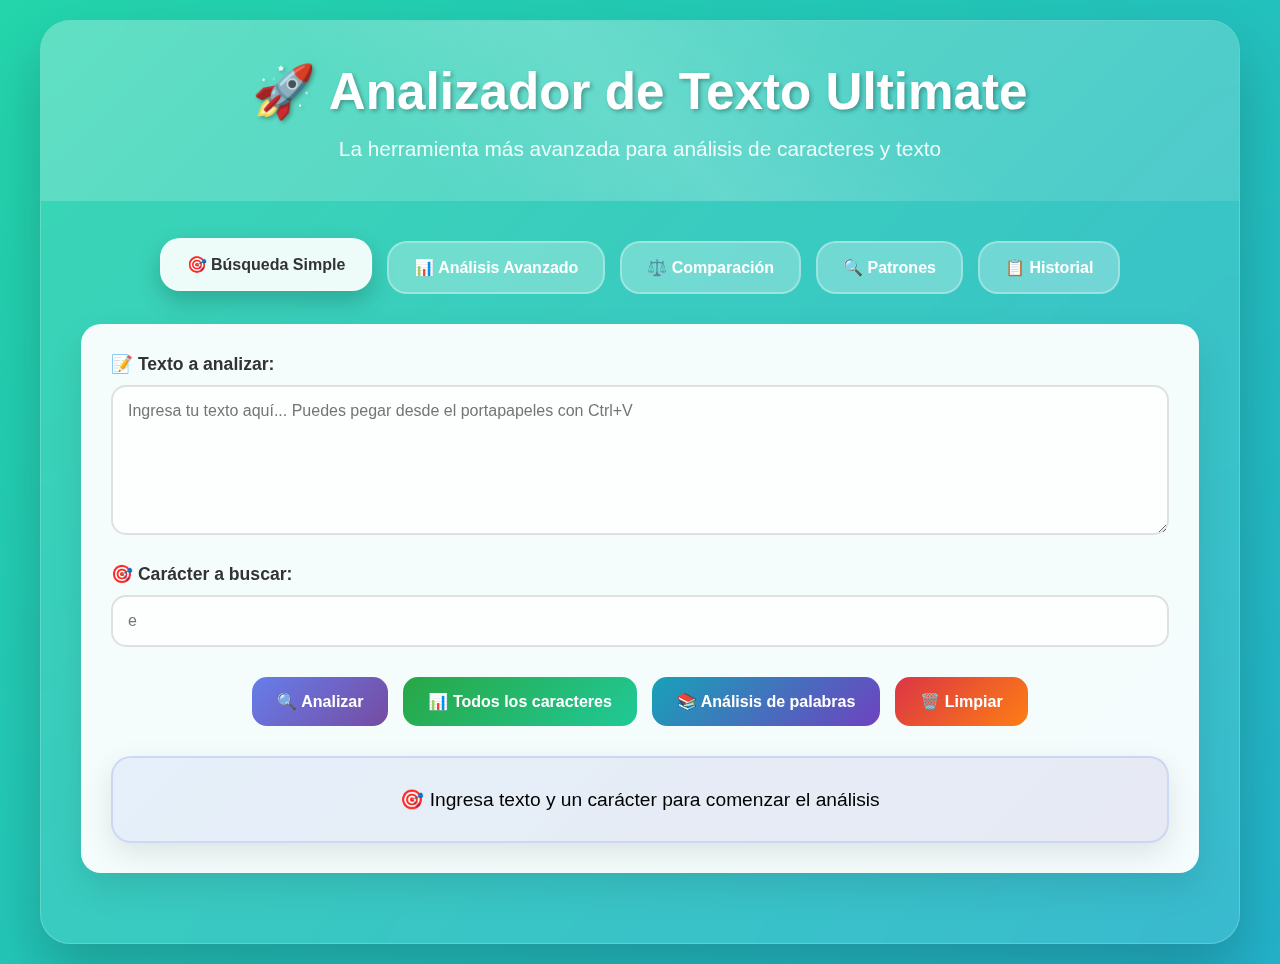
<file: index.html>
<!DOCTYPE html>
<html lang="en">
<head>
    <meta charset="UTF-8">
    <meta name="viewport" content="width=device-width, initial-scale=1.0">
    <title>Contador de Caracteres v4 Ultimate</title>
    <link rel="stylesheet" href="estilos.css">
</head>
<body>
    <div class="container">
        <div class="header">
            <h2>🚀 Analizador de Texto Ultimate</h2>
            <p>La herramienta más avanzada para análisis de caracteres y texto</p>
        </div>

        <div class="content">
            <div class="mode-selector">
                <div class="mode-btn active" onclick="switchMode('simple')">🎯 Búsqueda Simple</div>
                <div class="mode-btn" onclick="switchMode('advanced')">📊 Análisis Avanzado</div>
                <div class="mode-btn" onclick="switchMode('comparison')">⚖️ Comparación</div>
                <div class="mode-btn" onclick="switchMode('pattern')">🔍 Patrones</div>
                <div class="mode-btn" onclick="switchMode('history')">📋 Historial</div>
            </div>

            <div id="simple-mode" class="mode-content">
                <div class="workspace">
                    <div class="input-group">
                        <label for="texto-simple">📝 Texto a analizar:</label>
                        <textarea id="texto-simple" placeholder="Ingresa tu texto aquí... Puedes pegar desde el portapapeles con Ctrl+V"></textarea>
                    </div>

                    <div class="input-group">
                        <label for="caracter-simple">🎯 Carácter a buscar:</label>
                        <input type="text" id="caracter-simple" maxlength="1" placeholder="e">
                    </div>

                    <div class="controls">
                        <button class="btn" onclick="analizarSimple()">🔍 Analizar</button>
                        <button class="btn success" onclick="contarTodosCaracteres()">📊 Todos los caracteres</button>
                        <button class="btn info" onclick="analizarPalabras()">📚 Análisis de palabras</button>
                        <button class="btn danger" onclick="limpiarSimple()">🗑️ Limpiar</button>
                    </div>

                    <div class="results-section">
                        <div id="resultado-simple" class="result-card main-result">
                            🎯 Ingresa texto y un carácter para comenzar el análisis
                        </div>
                        <div class="stats-grid" id="stats-simple" style="display: none;"></div>
                        <div class="visualization" id="viz-simple" style="display: none;">
                            <h3>📈 Visualización del texto</h3>
                            <div id="text-highlight"></div>
                        </div>
                    </div>
                </div>
            </div>

            <div id="advanced-mode" class="mode-content" style="display: none;">
                <div class="workspace">
                    <div class="input-group">
                        <label for="texto-avanzado">📊 Texto para análisis completo:</label>
                        <textarea id="texto-avanzado" placeholder="Pega aquí textos largos para análisis detallado..."></textarea>
                    </div>

                    <div class="controls">
                        <button class="btn" onclick="analizarCompleto()">🚀 Análisis Completo</button>
                        <button class="btn success" onclick="generarReporte()">📋 Generar Reporte</button>
                        <button class="btn info" onclick="exportarDatos()">💾 Exportar</button>
                        <button class="btn danger" onclick="limpiarAvanzado()">🗑️ Limpiar</button>
                    </div>

                    <div class="results-section">
                        <div id="resultado-avanzado" class="result-card main-result">
                            📊 Realiza un análisis completo de tu texto
                        </div>
                        <div class="visualization" id="frecuencias-viz" style="display: none;">
                            <h3>📈 Frecuencia de Caracteres</h3>
                            <div id="frequency-chart"></div>
                        </div>
                    </div>
                </div>
            </div>

            <div id="comparison-mode" class="mode-content" style="display: none;">
                <div class="workspace">
                    <div class="comparison-mode">
                        <div>
                            <label for="texto1">📝 Primer texto:</label>
                            <textarea id="texto1" placeholder="Primer texto a comparar..."></textarea>
                        </div>
                        <div>
                            <label for="texto2">📝 Segundo texto:</label>
                            <textarea id="texto2" placeholder="Segundo texto a comparar..."></textarea>
                        </div>
                    </div>

                    <div class="controls">
                        <button class="btn" onclick="compararTextos()">⚖️ Comparar</button>
                        <button class="btn danger" onclick="limpiarComparacion()">🗑️ Limpiar</button>
                    </div>

                    <div id="resultado-comparacion" class="result-card main-result">
                        ⚖️ Compara dos textos para ver diferencias y similitudes
                    </div>
                </div>
            </div>

            <div id="pattern-mode" class="mode-content" style="display: none;">
                <div class="workspace">
                    <div class="input-group">
                        <label for="texto-patrones">🔍 Texto para buscar patrones:</label>
                        <textarea id="texto-patrones" placeholder="Ingresa texto para buscar patrones..."></textarea>
                    </div>

                    <div class="input-group">
                        <label for="patron">🎯 Patrón a buscar (expresión regular):</label>
                        <input type="text" id="patron" placeholder="[0-9]+ | [a-zA-Z]+ | \w{3,}">
                    </div>

                    <div class="controls">
                        <button class="btn" onclick="buscarPatrones()">🔍 Buscar Patrones</button>
                        <button class="btn success" onclick="patronesComunes()">📋 Patrones Comunes</button>
                        <button class="btn danger" onclick="limpiarPatrones()">🗑️ Limpiar</button>
                    </div>

                    <div id="resultado-patrones" class="result-card main-result">
                        🔍 Busca patrones específicos usando expresiones regulares
                    </div>
                </div>
            </div>

            <div id="history-mode" class="mode-content" style="display: none;">
                <div class="workspace">
                    <div class="controls">
                        <button class="btn info" onclick="exportarHistorial()">💾 Exportar Historial</button>
                        <button class="btn danger" onclick="limpiarHistorial()">🗑️ Limpiar Todo</button>
                    </div>

                    <div class="history-panel" id="panel-historial">
                        <p style="text-align: center; color: #666; padding: 40px;">
                            📋 No hay análisis en el historial
                        </p>
                    </div>
                </div>
            </div>
        </div>
    </div>

    <div id="modal-reporte" class="modal">
        <div class="modal-content">
            <span class="close" onclick="cerrarModal()">&times;</span>
            <h2>📋 Reporte de Análisis</h2>
            <div id="contenido-reporte"></div>
            <div class="export-options">
                <button class="btn info" onclick="copiarReporte()">📋 Copiar</button>
                <button class="btn success" onclick="descargarReporte()">💾 Descargar</button>
            </div>
        </div>
    </div>
    
    <script src="script.js"></script>
</body>
</html>
</file>
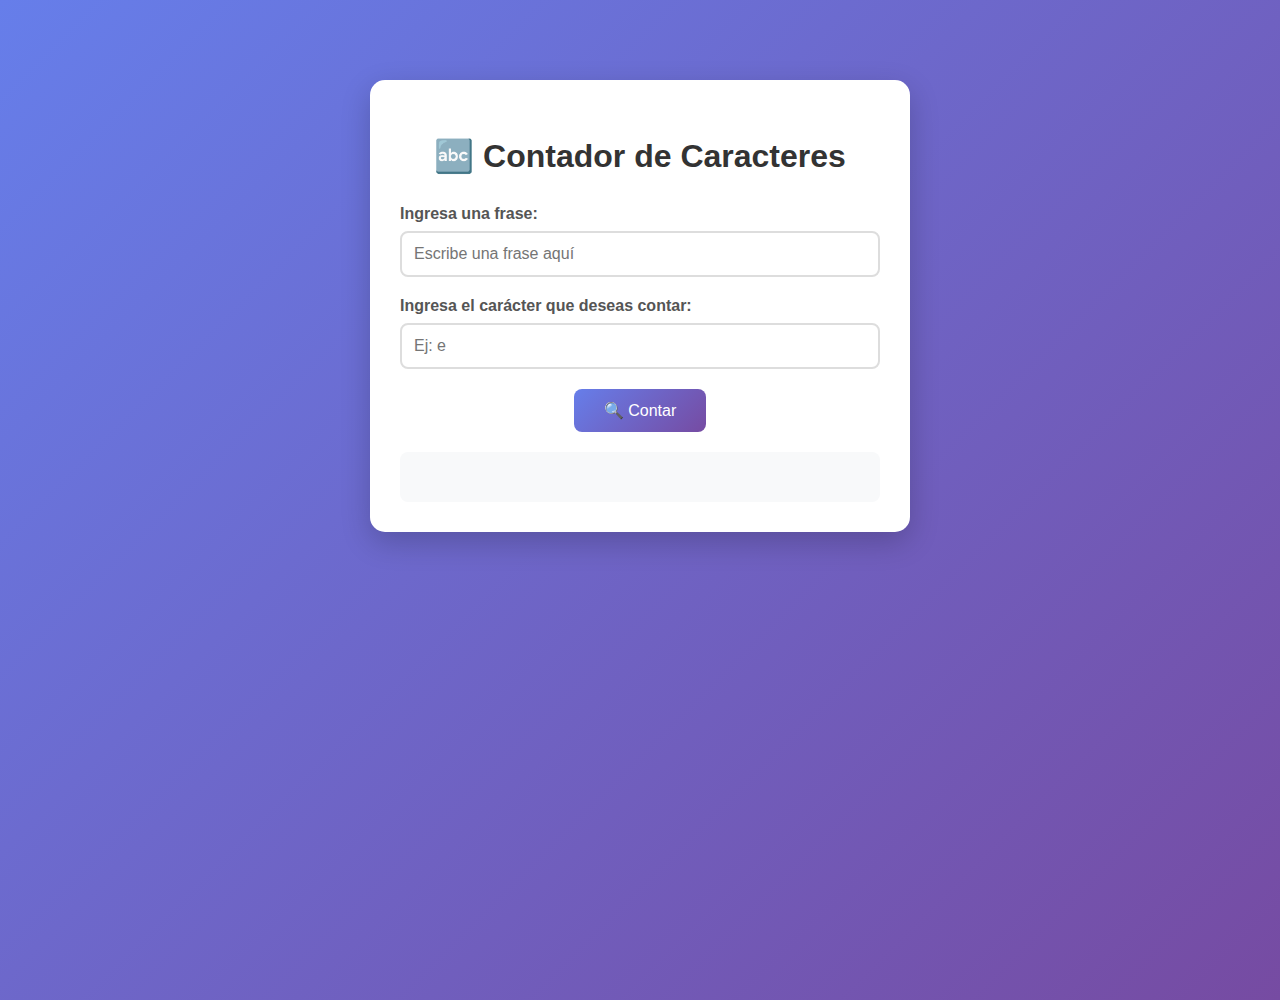
<file: index.version2.html>
<!DOCTYPE html>
<html lang="en">
<head>
    <meta charset="UTF-8">
    <meta name="viewport" content="width=device-width, initial-scale=1.0">
    <title>Contador de Caracteres v1</title>
    <style>
        body {
            font-family: 'Segoe UI', Tahoma, Geneva, Verdana, sans-serif;
            max-width: 600px;
            margin: 50px auto;
            padding: 30px;
            background: linear-gradient(135deg, #667eea 0%, #764ba2 100%);
            min-height: 100vh;
            box-sizing: border-box;
        }

        .container {
            background: white;
            padding: 30px;
            border-radius: 15px;
            box-shadow: 0 10px 30px rgba(0,0,0,0.2);
        }

        h2 {
            color: #333;
            text-align: center;
            margin-bottom: 30px;
            font-size: 2em;
        }

        .input-group {
            margin-bottom: 20px;
        }

        label {
            display: block;
            margin-bottom: 8px;
            color: #555;
            font-weight: 600;
        }

        input[type="text"] {
            width: 100%;
            padding: 12px;
            border: 2px solid #ddd;
            border-radius: 8px;
            font-size: 16px;
            transition: border-color 0.3s ease;
            box-sizing: border-box;
        }

        input[type="text"]:focus {
            outline: none;
            border-color: #667eea;
            box-shadow: 0 0 10px rgba(102, 126, 234, 0.3);
        }

        button {
            background: linear-gradient(135deg, #667eea 0%, #764ba2 100%);
            color: white;
            border: none;
            padding: 12px 30px;
            border-radius: 8px;
            font-size: 16px;
            cursor: pointer;
            transition: transform 0.3s ease, box-shadow 0.3s ease;
            display: block;
            margin: 20px auto;
        }

        button:hover {
            transform: translateY(-2px);
            box-shadow: 0 5px 15px rgba(0,0,0,0.2);
        }

        #resultado3 {
            margin-top: 20px;
            padding: 15px;
            background: #f8f9fa;
            border-radius: 8px;
            text-align: center;
            font-size: 18px;
            color: #333;
            min-height: 20px;
        }

        .highlight {
            background: #e3f2fd;
            border-left: 4px solid #2196f3;
        }
    </style>
</head>
<body>
    <div class="container">
        <h2>🔤 Contador de Caracteres</h2>
        
        <div class="input-group">
            <label for="entrada">Ingresa una frase:</label>
            <input type="text" id="entrada" placeholder="Escribe una frase aquí">
        </div>

        <div class="input-group">
            <label for="caracter">Ingresa el carácter que deseas contar:</label>
            <input type="text" id="caracter" maxlength="1" placeholder="Ej: e">
        </div>

        <button type="button" onclick="contarCaracter()">🔍 Contar</button>
        <div id="resultado3"></div>
    </div>

    <script>
        function contarLetra(cadena, letra) {
            if (cadena.length === 0) {
                return 0;
            }

            if (cadena[0].toLowerCase() === letra.toLowerCase()) {
                return 1 + contarLetra(cadena.slice(1), letra);
            } else {
                return contarLetra(cadena.slice(1), letra);
            }
        }

        function contarCaracter() {
            const frase = document.getElementById('entrada').value;
            const caracter = document.getElementById('caracter').value;
            const resultado = document.getElementById('resultado3');

            if (!frase.trim()) {
                resultado.innerHTML = "⚠️ Por favor, ingresa una frase.";
                resultado.className = "";
                return;
            }

            if (caracter.length !== 1) {
                resultado.innerHTML = "⚠️ Por favor, ingresa solo un carácter.";
                resultado.className = "";
                return;
            }

            const cantidad = contarLetra(frase, caracter);
            resultado.innerHTML = `✅ El carácter '<strong>${caracter}</strong>' aparece <strong>${cantidad}</strong> vez/veces en la frase.`;
            resultado.className = "highlight";
        }

        // Permitir contar con Enter
        document.getElementById('caracter').addEventListener('keypress', function(e) {
            if (e.key === 'Enter') {
                contarCaracter();
            }
        });
    </script>
</body>
</html>
</file>
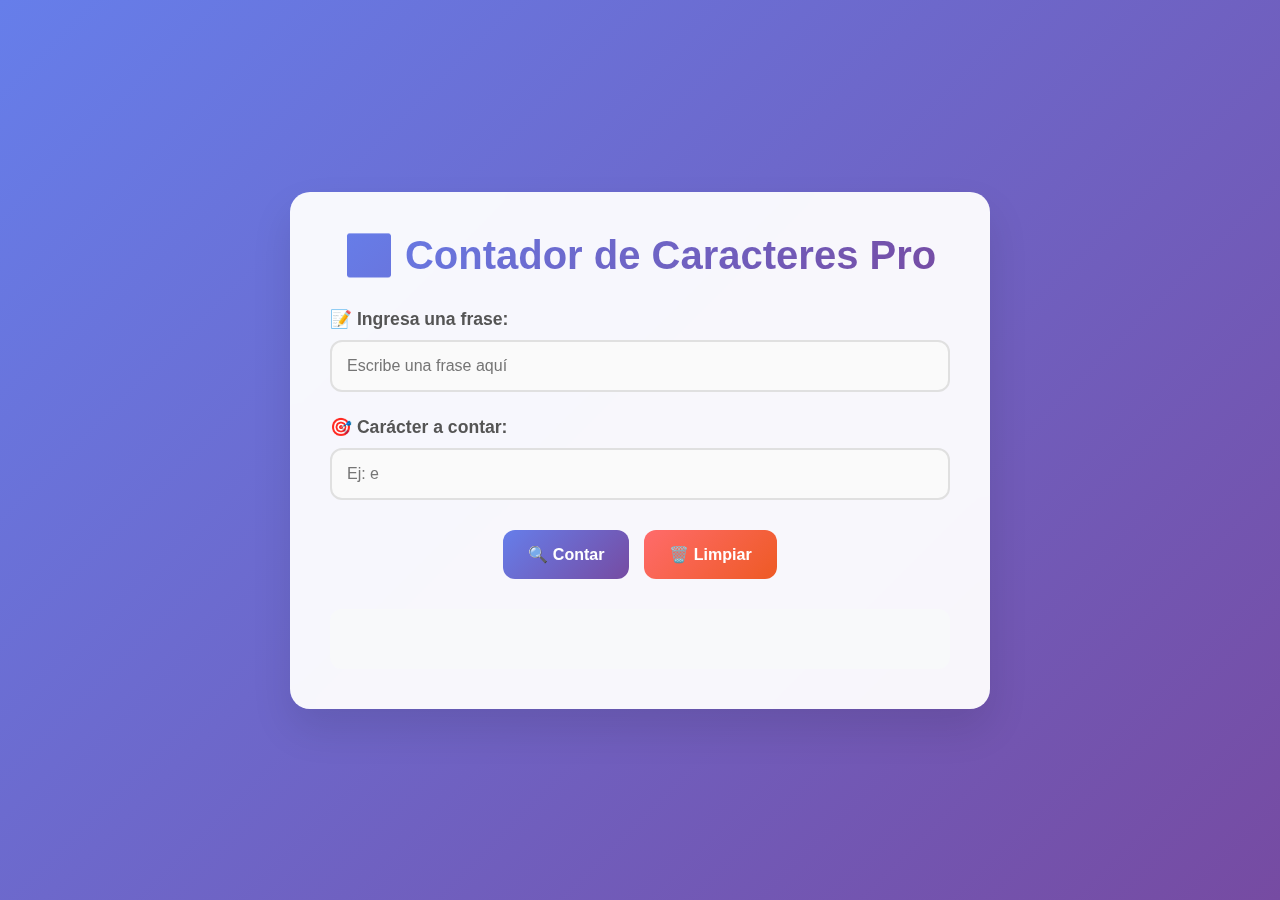
<file: index.version3.html>
<!DOCTYPE html>
<html lang="en">
<head>
    <meta charset="UTF-8">
    <meta name="viewport" content="width=device-width, initial-scale=1.0">
    <title>Contador de Caracteres v2</title>
    <style>
        * {
            margin: 0;
            padding: 0;
            box-sizing: border-box;
        }

        body {
            font-family: 'Segoe UI', Tahoma, Geneva, Verdana, sans-serif;
            background: linear-gradient(135deg, #667eea 0%, #764ba2 100%);
            min-height: 100vh;
            display: flex;
            align-items: center;
            justify-content: center;
            padding: 20px;
        }

        .container {
            background: rgba(255, 255, 255, 0.95);
            backdrop-filter: blur(10px);
            padding: 40px;
            border-radius: 20px;
            box-shadow: 0 20px 40px rgba(0,0,0,0.1);
            max-width: 700px;
            width: 100%;
        }

        h2 {
            color: #333;
            text-align: center;
            margin-bottom: 30px;
            font-size: 2.5em;
            background: linear-gradient(135deg, #667eea 0%, #764ba2 100%);
            -webkit-background-clip: text;
            -webkit-text-fill-color: transparent;
            background-clip: text;
        }

        .input-group {
            margin-bottom: 25px;
            position: relative;
        }

        label {
            display: block;
            margin-bottom: 10px;
            color: #555;
            font-weight: 600;
            font-size: 1.1em;
        }

        input[type="text"] {
            width: 100%;
            padding: 15px;
            border: 2px solid #e0e0e0;
            border-radius: 12px;
            font-size: 16px;
            transition: all 0.3s ease;
            background: #fafafa;
        }

        input[type="text"]:focus {
            outline: none;
            border-color: #667eea;
            background: white;
            box-shadow: 0 0 20px rgba(102, 126, 234, 0.2);
            transform: translateY(-2px);
        }

        .button-group {
            display: flex;
            gap: 15px;
            justify-content: center;
            margin: 30px 0;
        }

        button {
            background: linear-gradient(135deg, #667eea 0%, #764ba2 100%);
            color: white;
            border: none;
            padding: 15px 25px;
            border-radius: 12px;
            font-size: 16px;
            cursor: pointer;
            transition: all 0.3s ease;
            font-weight: 600;
        }

        button:hover {
            transform: translateY(-3px);
            box-shadow: 0 10px 25px rgba(102, 126, 234, 0.4);
        }

        .clear-btn {
            background: linear-gradient(135deg, #ff6b6b 0%, #ee5a24 100%);
        }

        .clear-btn:hover {
            box-shadow: 0 10px 25px rgba(255, 107, 107, 0.4);
        }

        #resultado3 {
            margin-top: 25px;
            padding: 20px;
            background: #f8f9fa;
            border-radius: 12px;
            text-align: center;
            font-size: 18px;
            color: #333;
            min-height: 60px;
            display: flex;
            align-items: center;
            justify-content: center;
            transition: all 0.3s ease;
        }

        .success {
            background: linear-gradient(135deg, #56c596, #27ae60);
            color: white;
            transform: scale(1.02);
        }

        .error {
            background: linear-gradient(135deg, #ff6b6b, #ee5a24);
            color: white;
        }

        .stats {
            display: grid;
            grid-template-columns: repeat(auto-fit, minmax(150px, 1fr));
            gap: 15px;
            margin-top: 20px;
        }

        .stat-card {
            background: white;
            padding: 15px;
            border-radius: 10px;
            text-align: center;
            box-shadow: 0 5px 15px rgba(0,0,0,0.1);
        }

        .stat-number {
            font-size: 2em;
            font-weight: bold;
            color: #667eea;
        }

        .stat-label {
            color: #666;
            font-size: 0.9em;
            margin-top: 5px;
        }

        .highlight-text {
            background: rgba(102, 126, 234, 0.1);
            padding: 2px 4px;
            border-radius: 4px;
            margin: 10px 0;
            font-family: monospace;
            word-break: break-all;
        }
    </style>
</head>
<body>
    <div class="container">
        <h2>🔤 Contador de Caracteres Pro</h2>
        
        <div class="input-group">
            <label for="entrada">📝 Ingresa una frase:</label>
            <input type="text" id="entrada" placeholder="Escribe una frase aquí">
        </div>

        <div class="input-group">
            <label for="caracter">🎯 Carácter a contar:</label>
            <input type="text" id="caracter" maxlength="1" placeholder="Ej: e">
        </div>

        <div class="button-group">
            <button type="button" onclick="contarCaracter()">🔍 Contar</button>
            <button type="button" class="clear-btn" onclick="limpiar()">🗑️ Limpiar</button>
        </div>

        <div id="resultado3"></div>
        
        <div class="stats" id="estadisticas" style="display: none;">
            <div class="stat-card">
                <div class="stat-number" id="total-chars">0</div>
                <div class="stat-label">Total caracteres</div>
            </div>
            <div class="stat-card">
                <div class="stat-number" id="total-words">0</div>
                <div class="stat-label">Total palabras</div>
            </div>
            <div class="stat-card">
                <div class="stat-number" id="char-percentage">0%</div>
                <div class="stat-label">Porcentaje del carácter</div>
            </div>
        </div>
    </div>

    <script>
        function contarLetra(cadena, letra) {
            if (cadena.length === 0) {
                return 0;
            }
            if (cadena[0].toLowerCase() === letra.toLowerCase()) {
                return 1 + contarLetra(cadena.slice(1), letra);
            } else {
                return contarLetra(cadena.slice(1), letra);
            }
        }

        function mostrarEstadisticas(frase, caracter, cantidad) {
            const totalChars = frase.length;
            const totalWords = frase.trim().split(/\s+/).filter(word => word.length > 0).length;
            const percentage = totalChars > 0 ? ((cantidad / totalChars) * 100).toFixed(1) : 0;

            document.getElementById('total-chars').textContent = totalChars;
            document.getElementById('total-words').textContent = totalWords;
            document.getElementById('char-percentage').textContent = percentage + '%';
            document.getElementById('estadisticas').style.display = 'grid';
        }

        function resaltarCaracter(frase, caracter) {
            return frase.replace(new RegExp(caracter, 'gi'), `<mark style="background: #ffeb3b; padding: 2px 4px; border-radius: 3px;">${caracter}</mark>`);
        }

        function contarCaracter() {
            const frase = document.getElementById('entrada').value;
            const caracter = document.getElementById('caracter').value;
            const resultado = document.getElementById('resultado3');

            if (!frase.trim()) {
                resultado.innerHTML = "⚠️ Por favor, ingresa una frase.";
                resultado.className = "error";
                document.getElementById('estadisticas').style.display = 'none';
                return;
            }

            if (caracter.length !== 1) {
                resultado.innerHTML = "⚠️ Por favor, ingresa solo un carácter.";
                resultado.className = "error";
                document.getElementById('estadisticas').style.display = 'none';
                return;
            }

            const cantidad = contarLetra(frase, caracter);
            const fraseResaltada = resaltarCaracter(frase, caracter);
            
            resultado.innerHTML = `
                <div>
                    ✅ El carácter '<strong>${caracter}</strong>' aparece <strong>${cantidad}</strong> vez/veces
                    <div class="highlight-text">${fraseResaltada}</div>
                </div>
            `;
            resultado.className = "success";
            
            mostrarEstadisticas(frase, caracter, cantidad);
        }

        function limpiar() {
            document.getElementById('entrada').value = '';
            document.getElementById('caracter').value = '';
            document.getElementById('resultado3').innerHTML = '';
            document.getElementById('resultado3').className = '';
            document.getElementById('estadisticas').style.display = 'none';
        }

        // Eventos de teclado
        document.getElementById('entrada').addEventListener('keypress', function(e) {
            if (e.key === 'Enter') {
                document.getElementById('caracter').focus();
            }
        });

        document.getElementById('caracter').addEventListener('keypress', function(e) {
            if (e.key === 'Enter') {
                contarCaracter();
            }
        });
    </script>
</body>
</html>
</file>
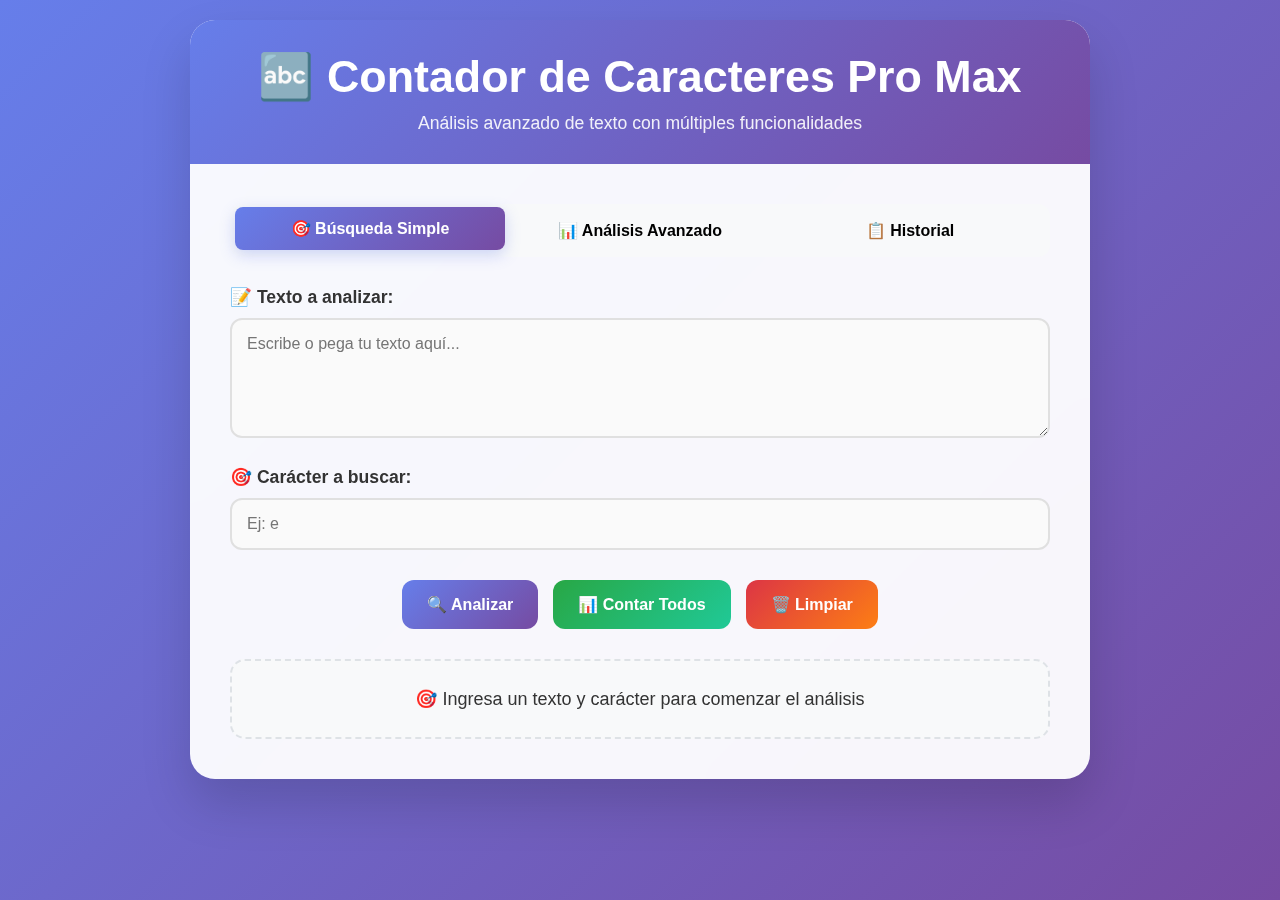
<file: index.version4.html>
<!DOCTYPE html>
<html lang="en">
<head>
    <meta charset="UTF-8">
    <meta name="viewport" content="width=device-width, initial-scale=1.0">
    <title>Contador de Caracteres v3</title>
    <style>
        * {
            margin: 0;
            padding: 0;
            box-sizing: border-box;
        }

        body {
            font-family: 'Segoe UI', Tahoma, Geneva, Verdana, sans-serif;
            background: linear-gradient(135deg, #667eea 0%, #764ba2 100%);
            min-height: 100vh;
            padding: 20px;
        }

        .container {
            max-width: 900px;
            margin: 0 auto;
            background: rgba(255, 255, 255, 0.95);
            backdrop-filter: blur(15px);
            border-radius: 25px;
            box-shadow: 0 25px 50px rgba(0,0,0,0.15);
            overflow: hidden;
        }

        .header {
            background: linear-gradient(135deg, #667eea 0%, #764ba2 100%);
            color: white;
            padding: 30px;
            text-align: center;
        }

        .header h2 {
            font-size: 2.8em;
            margin-bottom: 10px;
        }

        .header p {
            opacity: 0.9;
            font-size: 1.1em;
        }

        .content {
            padding: 40px;
        }

        .tabs {
            display: flex;
            margin-bottom: 30px;
            background: #f8f9fa;
            border-radius: 12px;
            padding: 5px;
        }

        .tab {
            flex: 1;
            padding: 12px 20px;
            text-align: center;
            border-radius: 8px;
            cursor: pointer;
            transition: all 0.3s ease;
            font-weight: 600;
        }

        .tab.active {
            background: linear-gradient(135deg, #667eea 0%, #764ba2 100%);
            color: white;
            transform: translateY(-2px);
            box-shadow: 0 5px 15px rgba(102, 126, 234, 0.3);
        }

        .tab-content {
            display: none;
        }

        .tab-content.active {
            display: block;
            animation: fadeIn 0.5s ease;
        }

        @keyframes fadeIn {
            from { opacity: 0; transform: translateY(20px); }
            to { opacity: 1; transform: translateY(0); }
        }

        .input-group {
            margin-bottom: 25px;
        }

        label {
            display: block;
            margin-bottom: 10px;
            color: #333;
            font-weight: 600;
            font-size: 1.1em;
        }

        input[type="text"], textarea {
            width: 100%;
            padding: 15px;
            border: 2px solid #e0e0e0;
            border-radius: 12px;
            font-size: 16px;
            transition: all 0.3s ease;
            background: #fafafa;
            font-family: inherit;
        }

        textarea {
            resize: vertical;
            min-height: 120px;
        }

        input[type="text"]:focus, textarea:focus {
            outline: none;
            border-color: #667eea;
            background: white;
            box-shadow: 0 0 20px rgba(102, 126, 234, 0.2);
            transform: translateY(-2px);
        }

        .button-group {
            display: flex;
            flex-wrap: wrap;
            gap: 15px;
            justify-content: center;
            margin: 30px 0;
        }

        button {
            background: linear-gradient(135deg, #667eea 0%, #764ba2 100%);
            color: white;
            border: none;
            padding: 15px 25px;
            border-radius: 12px;
            font-size: 16px;
            cursor: pointer;
            transition: all 0.3s ease;
            font-weight: 600;
            position: relative;
            overflow: hidden;
        }

        button::before {
            content: '';
            position: absolute;
            top: 0;
            left: -100%;
            width: 100%;
            height: 100%;
            background: linear-gradient(90deg, transparent, rgba(255,255,255,0.2), transparent);
            transition: left 0.5s;
        }

        button:hover::before {
            left: 100%;
        }

        button:hover {
            transform: translateY(-3px);
            box-shadow: 0 10px 25px rgba(102, 126, 234, 0.4);
        }

        .secondary-btn {
            background: linear-gradient(135deg, #28a745 0%, #20c997 100%);
        }

        .danger-btn {
            background: linear-gradient(135deg, #dc3545 0%, #fd7e14 100%);
        }

        .resultado {
            margin-top: 25px;
            padding: 25px;
            border-radius: 15px;
            text-align: center;
            font-size: 18px;
            min-height: 80px;
            display: flex;
            flex-direction: column;
            align-items: center;
            justify-content: center;
            transition: all 0.3s ease;
        }

        .success {
            background: linear-gradient(135deg, #28a745, #20c997);
            color: white;
            transform: scale(1.02);
        }

        .error {
            background: linear-gradient(135deg, #dc3545, #fd7e14);
            color: white;
        }

        .default {
            background: #f8f9fa;
            color: #333;
            border: 2px dashed #dee2e6;
        }

        .stats-grid {
            display: grid;
            grid-template-columns: repeat(auto-fit, minmax(180px, 1fr));
            gap: 20px;
            margin-top: 25px;
        }

        .stat-card {
            background: white;
            padding: 20px;
            border-radius: 15px;
            text-align: center;
            box-shadow: 0 8px 25px rgba(0,0,0,0.08);
            transition: transform 0.3s ease;
        }

        .stat-card:hover {
            transform: translateY(-5px);
        }

        .stat-number {
            font-size: 2.5em;
            font-weight: bold;
            background: linear-gradient(135deg, #667eea 0%, #764ba2 100%);
            -webkit-background-clip: text;
            -webkit-text-fill-color: transparent;
            background-clip: text;
        }

        .stat-label {
            color: #666;
            font-size: 1em;
            margin-top: 8px;
            font-weight: 600;
        }

        .highlight-text {
            background: rgba(102, 126, 234, 0.1);
            padding: 15px;
            border-radius: 10px;
            margin: 15px 0;
            font-family: 'Courier New', monospace;
            word-break: break-all;
            line-height: 1.6;
            border-left: 4px solid #667eea;
        }

        .char-frequency {
            margin-top: 20px;
            background: white;
            padding: 20px;
            border-radius: 15px;
            box-shadow: 0 8px 25px rgba(0,0,0,0.08);
        }

        .frequency-item {
            display: flex;
            justify-content: space-between;
            align-items: center;
            padding: 8px 0;
            border-bottom: 1px solid #eee;
        }

        .frequency-char {
            font-family: 'Courier New', monospace;
            font-weight: bold;
            color: #667eea;
        }

        .frequency-bar {
            flex: 1;
            height: 8px;
            background: #eee;
            border-radius: 4px;
            margin: 0 15px;
            overflow: hidden;
        }

        .frequency-fill {
            height: 100%;
            background: linear-gradient(90deg, #667eea, #764ba2);
            border-radius: 4px;
            transition: width 0.5s ease;
        }

        .history {
            max-height: 300px;
            overflow-y: auto;
            background: #f8f9fa;
            border-radius: 12px;
            padding: 20px;
        }

        .history-item {
            background: white;
            margin-bottom: 10px;
            padding: 15px;
            border-radius: 10px;
            box-shadow: 0 2px 10px rgba(0,0,0,0.05);
        }

        .history-text {
            font-weight: 600;
            color: #333;
            margin-bottom: 5px;
        }

        .history-result {
            color: #666;
            font-size: 0.9em;
        }
    </style>
</head>
<body>
    <div class="container">
        <div class="header">
            <h2>🔤 Contador de Caracteres Pro Max</h2>
            <p>Análisis avanzado de texto con múltiples funcionalidades</p>
        </div>

        <div class="content">
            <div class="tabs">
                <div class="tab active" onclick="switchTab('simple')">🎯 Búsqueda Simple</div>
                <div class="tab" onclick="switchTab('advanced')">📊 Análisis Avanzado</div>
                <div class="tab" onclick="switchTab('history')">📋 Historial</div>
            </div>

            <div id="simple" class="tab-content active">
                <div class="input-group">
                    <label for="entrada1">📝 Texto a analizar:</label>
                    <textarea id="entrada1" placeholder="Escribe o pega tu texto aquí..."></textarea>
                </div>

                <div class="input-group">
                    <label for="caracter1">🎯 Carácter a buscar:</label>
                    <input type="text" id="caracter1" maxlength="1" placeholder="Ej: e">
                </div>

                <div class="button-group">
                    <button onclick="contarCaracterSimple()">🔍 Analizar</button>
                    <button class="secondary-btn" onclick="contarTodos()">📊 Contar Todos</button>
                    <button class="danger-btn" onclick="limpiarSimple()">🗑️ Limpiar</button>
                </div>

                <div id="resultado1" class="resultado default">
                    🎯 Ingresa un texto y carácter para comenzar el análisis
                </div>

                <div class="stats-grid" id="estadisticas1" style="display: none;"></div>
            </div>

            <div id="advanced" class="tab-content">
                <div class="input-group">
                    <label for="entrada2">📝 Texto para análisis completo:</label>
                    <textarea id="entrada2" placeholder="Ingresa texto para análisis de frecuencia..."></textarea>
                </div>

                <div class="button-group">
                    <button onclick="analizarCompleto()">🚀 Análisis Completo</button>
                    <button class="danger-btn" onclick="limpiarAvanzado()">🗑️ Limpiar</button>
                </div>

                <div id="resultado2" class="resultado default">
                    📊 Realiza un análisis completo de frecuencia de caracteres
                </div>

                <div class="char-frequency" id="frecuencias" style="display: none;">
                    <h3 style="margin-bottom: 15px; color: #333;">📈 Frecuencia de Caracteres</h3>
                    <div id="frequency-list"></div>
                </div>
            </div>

            <div id="history" class="tab-content">
                <div class="button-group">
                    <button class="danger-btn" onclick="limpiarHistorial()">🗑️ Limpiar Historial</button>
                </div>
                <div class="history" id="historial">
                    <p style="text-align: center; color: #666;">📋 No hay análisis en el historial</p>
                </div>
            </div>
        </div>
    </div>

    <script>
        let historialAnalisis = [];

        function contarLetra(cadena, letra) {
            if (cadena.length === 0) {
                return 0;
            }
            if (cadena[0].toLowerCase() === letra.toLowerCase()) {
                return 1 + contarLetra(cadena.slice(1), letra);
            } else {
                return contarLetra(cadena.slice(1), letra);
            }
        }

        function switchTab(tabName) {
            document.querySelectorAll('.tab').forEach(tab => tab.classList.remove('active'));
            document.querySelectorAll('.tab-content').forEach(content => content.classList.remove('active'));
            
            event.target.classList.add('active');
            document.getElementById(tabName).classList.add('active');
        }

        function agregarAlHistorial(texto, caracter, resultado) {
            const analisis = {
                fecha: new Date().toLocaleString(),
                texto: texto.substring(0, 50) + (texto.length > 50 ? '...' : ''),
                caracter: caracter,
                resultado: resultado
            };
            
            historialAnalisis.unshift(analisis);
            if (historialAnalisis.length > 10) historialAnalisis.pop();
            
            actualizarHistorial();
        }

        function actualizarHistorial() {
            const historialDiv = document.getElementById('historial');
            
            if (historialAnalisis.length === 0) {
                historialDiv.innerHTML = '<p style="text-align: center; color: #666;">📋 No hay análisis en el historial</p>';
                return;
            }

            historialDiv.innerHTML = historialAnalisis.map(item => `
                <div class="history-item">
                    <div class="history-text">"${item.texto}" - Carácter: '${item.caracter}'</div>
                    <div class="history-result">${item.resultado} - ${item.fecha}</div>
                </div>
            `).join('');
        }

        function contarCaracterSimple() {
            const texto = document.getElementById('entrada1').value;
            const caracter = document.getElementById('caracter1').value;
            const resultado = document.getElementById('resultado1');

            if (!texto.trim()) {
                resultado.innerHTML = "⚠️ Por favor, ingresa un texto.";
                resultado.className = "resultado error";
                document.getElementById('estadisticas1').style.display = 'none';
                return;
            }

            if (caracter.length !== 1) {
                resultado.innerHTML = "⚠️ Por favor, ingresa solo un carácter.";
                resultado.className = "resultado error";
                document.getElementById('estadisticas1').style.display = 'none';
                return;
            }

            const cantidad = contarLetra(texto, caracter);
            const textoResaltado = texto.replace(new RegExp(caracter, 'gi'), `<mark style="background: #ffeb3b; padding: 2px 4px; border-radius: 3px;">${caracter}</mark>`);
            
            resultado.innerHTML = `
                <div>
                    ✅ Encontradas <strong>${cantidad}</strong> ocurrencias del carácter '<strong>${caracter}</strong>'
                    <div class="highlight-text">${textoResaltado}</div>
                </div>
            `;
            resultado.className = "resultado success";
            
            mostrarEstadisticasSimples(texto, caracter, cantidad);
            agregarAlHistorial(texto, caracter, `${cantidad} ocurrencias`);
        }

        function mostrarEstadisticasSimples(texto, caracter, cantidad) {
            const totalChars = texto.length;
            const totalWords = texto.trim().split(/\s+/).filter(word => word.length > 0).length;
            const percentage = totalChars > 0 ? ((cantidad / totalChars) * 100).toFixed(1) : 0;
            const sinEspacios = texto.replace(/\s/g, '').length;

            const estadisticasHTML = `
                <div class="stat-card">
                    <div class="stat-number">${cantidad}</div>
                    <div class="stat-label">Ocurrencias</div>
                </div>
                <div class="stat-card">
                    <div class="stat-number">${totalChars}</div>
                    <div class="stat-label">Total caracteres</div>
                </div>
                <div class="stat-card">
                    <div class="stat-number">${totalWords}</div>
                    <div class="stat-label">Total palabras</div>
                </div>
                <div class="stat-card">
                    <div class="stat-number">${percentage}%</div>
                    <div class="stat-label">Porcentaje</div>
                </div>
                <div class="stat-card">
                    <div class="stat-number">${sinEspacios}</div>
                    <div class="stat-label">Sin espacios</div>
                </div>
            `;

            document.getElementById('estadisticas1').innerHTML = estadisticasHTML;
            document.getElementById('estadisticas1').style.display = 'grid';
        }

        function contarTodos() {
            const texto = document.getElementById('entrada1').value;
            
            if (!texto.trim()) {
                document.getElementById('resultado1').innerHTML = "⚠️ Por favor, ingresa un texto.";
                document.getElementById('resultado1').className = "resultado error";
                return;
            }

            const frecuencias = {};
            for (let char of texto.toLowerCase()) {
                if (char !== ' ') {
                    frecuencias[char] = (frecuencias[char] || 0) + 1;
                }
            }

            const sorted = Object.entries(frecuencias).sort((a, b) => b[1] - a[1]);
            const top5 = sorted.slice(0, 5);

            let resultadoHTML = '<h4>🏆 Top 5 caracteres más frecuentes:</h4><br>';
            top5.forEach(([char, count], index) => {
                const percentage = ((count / texto.replace(/\s/g, '').length) * 100).toFixed(1);
                resultadoHTML += `${index + 1}. '${char}': ${count} veces (${percentage}%)<br>`;
            });

            document.getElementById('resultado1').innerHTML = resultadoHTML;
            document.getElementById('resultado1').className = "resultado success";
            document.getElementById('estadisticas1').style.display = 'none';
        }

        function analizarCompleto() {
            const texto = document.getElementById('entrada2').value;
            
            if (!texto.trim()) {
                document.getElementById('resultado2').innerHTML = "⚠️ Por favor, ingresa un texto.";
                document.getElementById('resultado2').className = "resultado error";
                return;
            }

            const frecuencias = {};
            const textoSinEspacios = texto.replace(/\s/g, '');
            
            for (let char of textoSinEspacios.toLowerCase()) {
                frecuencias[char] = (frecuencias[char] || 0) + 1;
            }

            const sorted = Object.entries(frecuencias).sort((a, b) => b[1] - a[1]);
            const totalChars = textoSinEspacios.length;

            document.getElementById('resultado2').innerHTML = `
                ✅ Análisis completado: ${sorted.length} caracteres únicos encontrados
            `;
            document.getElementById('resultado2').className = "resultado success";

            const maxCount = Math.max(...Object.values(frecuencias));
            const frequencyHTML = sorted.map(([char, count]) => {
                const percentage = ((count / totalChars) * 100).toFixed(1);
                const barWidth = (count / maxCount) * 100;
                
                return `
                    <div class="frequency-item">
                        <span class="frequency-char">'${char}'</span>
                        <div class="frequency-bar">
                            <div class="frequency-fill" style="width: ${barWidth}%"></div>
                        </div>
                        <span>${count} (${percentage}%)</span>
                    </div>
                `;
            }).join('');

            document.getElementById('frequency-list').innerHTML = frequencyHTML;
            document.getElementById('frecuencias').style.display = 'block';
        }

        function limpiarSimple() {
            document.getElementById('entrada1').value = '';
            document.getElementById('caracter1').value = '';
            document.getElementById('resultado1').innerHTML = '🎯 Ingresa un texto y carácter para comenzar el análisis';
            document.getElementById('resultado1').className = 'resultado default';
            document.getElementById('estadisticas1').style.display = 'none';
        }

        function limpiarAvanzado() {
            document.getElementById('entrada2').value = '';
            document.getElementById('resultado2').innerHTML = '📊 Realiza un análisis completo de frecuencia de caracteres';
            document.getElementById('resultado2').className = 'resultado default';
            document.getElementById('frecuencias').style.display = 'none';
        }

        function limpiarHistorial() {
            historialAnalisis = [];
            actualizarHistorial();
        }

        // Eventos de teclado
        document.getElementById('entrada1').addEventListener('keypress', function(e) {
            if (e.key === 'Enter' && e.ctrlKey) {
                contarCaracterSimple();
            }
        });

        document.getElementById('caracter1').addEventListener('keypress', function(e) {
            if (e.key === 'Enter') {
                contarCaracterSimple();
            }
        });

        document.getElementById('entrada2').addEventListener('keypress', function(e) {
            if (e.key === 'Enter' && e.ctrlKey) {
                analizarCompleto();
            }
        });
    </script>
</body>
</html>
</file>
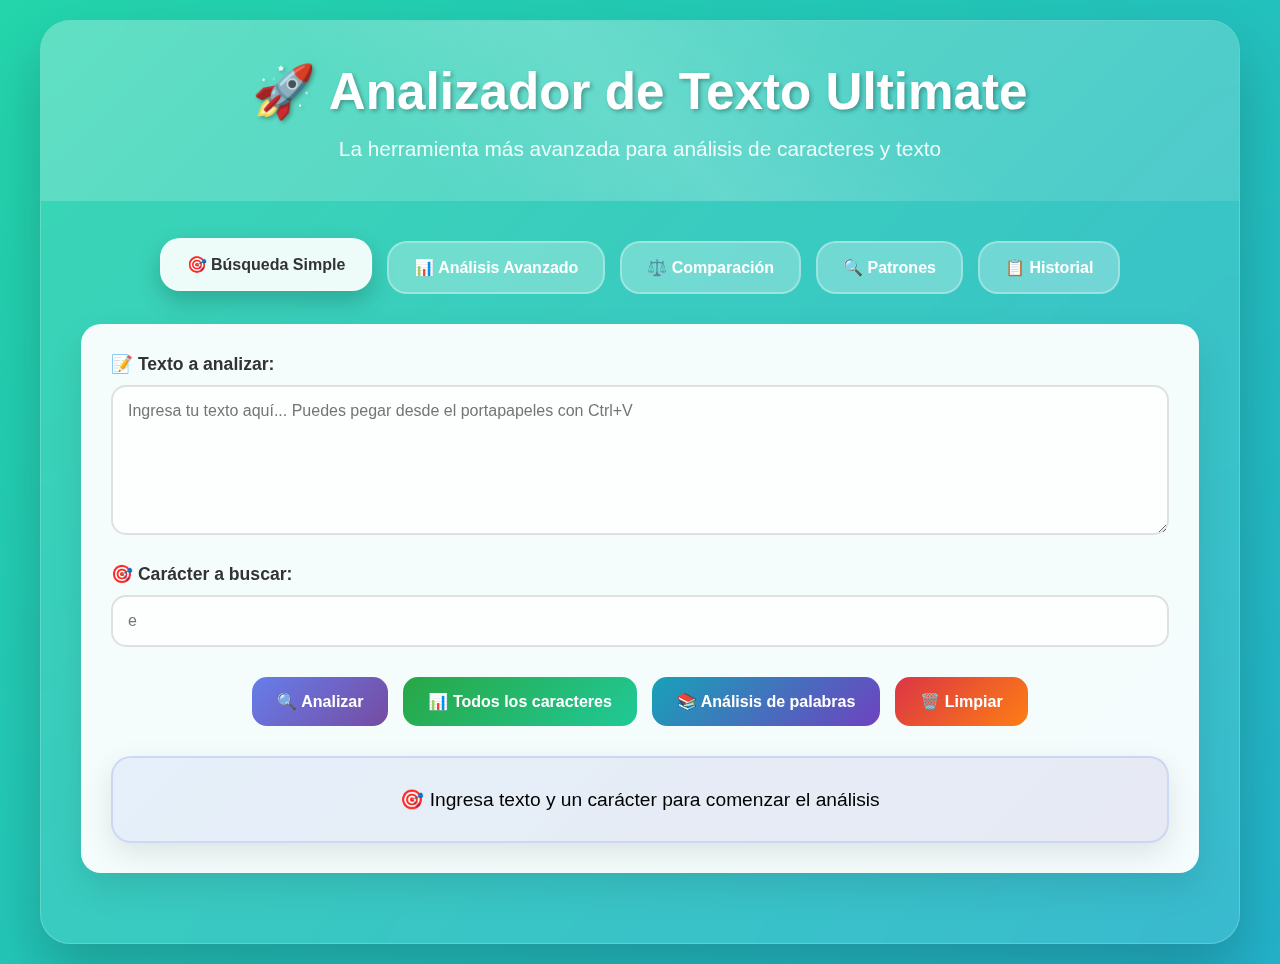
<file: index.version5.html>
<!DOCTYPE html>
<html lang="en">
<head>
    <meta charset="UTF-8">
    <meta name="viewport" content="width=device-width, initial-scale=1.0">
    <title>Contador de Caracteres v5 Ultimate</title>
    <style>
        * {
            margin: 0;
            padding: 0;
            box-sizing: border-box;
        }

        body {
            font-family: 'Segoe UI', Tahoma, Geneva, Verdana, sans-serif;
            background: linear-gradient(-45deg, #ee7752, #e73c7e, #23a6d5, #23d5ab);
            background-size: 400% 400%;
            animation: gradientShift 15s ease infinite;
            min-height: 100vh;
            padding: 20px;
        }

        @keyframes gradientShift {
            0% { background-position: 0% 50%; }
            50% { background-position: 100% 50%; }
            100% { background-position: 0% 50%; }
        }

        .container {
            max-width: 1200px;
            margin: 0 auto;
            background: rgba(255, 255, 255, 0.1);
            backdrop-filter: blur(20px);
            border: 1px solid rgba(255, 255, 255, 0.2);
            border-radius: 30px;
            box-shadow: 0 30px 60px rgba(0,0,0,0.2);
            overflow: hidden;
        }

        .header {
            background: linear-gradient(135deg, rgba(255,255,255,0.2), rgba(255,255,255,0.1));
            color: white;
            padding: 40px;
            text-align: center;
            position: relative;
        }

        .header::before {
            content: '';
            position: absolute;
            top: 0;
            left: 0;
            right: 0;
            bottom: 0;
            background: linear-gradient(45deg, transparent 30%, rgba(255,255,255,0.1) 50%, transparent 70%);
            animation: shimmer 3s infinite;
        }

        @keyframes shimmer {
            0% { transform: translateX(-100%); }
            100% { transform: translateX(100%); }
        }

        .header h2 {
            font-size: 3.2em;
            margin-bottom: 15px;
            text-shadow: 2px 2px 4px rgba(0,0,0,0.3);
            z-index: 1;
            position: relative;
        }

        .header p {
            opacity: 0.9;
            font-size: 1.3em;
            z-index: 1;
            position: relative;
        }

        .content {
            padding: 40px;
        }

        .mode-selector {
            display: flex;
            flex-wrap: wrap;
            gap: 15px;
            margin-bottom: 30px;
            justify-content: center;
        }

        .mode-btn {
            background: rgba(255, 255, 255, 0.2);
            color: white;
            border: 2px solid rgba(255, 255, 255, 0.3);
            padding: 15px 25px;
            border-radius: 20px;
            cursor: pointer;
            transition: all 0.3s ease;
            font-weight: 600;
            backdrop-filter: blur(10px);
        }

        .mode-btn.active {
            background: rgba(255, 255, 255, 0.9);
            color: #333;
            transform: translateY(-3px);
            box-shadow: 0 10px 25px rgba(0,0,0,0.2);
        }

        .mode-btn:hover {
            transform: translateY(-2px);
            box-shadow: 0 8px 20px rgba(0,0,0,0.15);
        }

        .workspace {
            background: rgba(255, 255, 255, 0.95);
            border-radius: 20px;
            padding: 30px;
            margin-bottom: 30px;
            box-shadow: 0 15px 35px rgba(0,0,0,0.1);
        }

        .input-group {
            margin-bottom: 25px;
        }

        label {
            display: block;
            margin-bottom: 10px;
            color: #333;
            font-weight: 600;
            font-size: 1.1em;
        }

        input[type="text"], textarea {
            width: 100%;
            padding: 15px;
            border: 2px solid #e0e0e0;
            border-radius: 15px;
            font-size: 16px;
            transition: all 0.3s ease;
            background: rgba(255, 255, 255, 0.8);
            font-family: inherit;
        }

        textarea {
            resize: vertical;
            min-height: 150px;
        }

        input[type="text"]:focus, textarea:focus {
            outline: none;
            border-color: #667eea;
            background: white;
            box-shadow: 0 0 25px rgba(102, 126, 234, 0.3);
            transform: translateY(-2px);
        }

        .controls {
            display: flex;
            flex-wrap: wrap;
            gap: 15px;
            justify-content: center;
            margin: 30px 0;
        }

        .btn {
            background: linear-gradient(135deg, #667eea 0%, #764ba2 100%);
            color: white;
            border: none;
            padding: 15px 25px;
            border-radius: 15px;
            font-size: 16px;
            cursor: pointer;
            transition: all 0.3s ease;
            font-weight: 600;
            position: relative;
            overflow: hidden;
        }

        .btn::before {
            content: '';
            position: absolute;
            top: 0;
            left: -100%;
            width: 100%;
            height: 100%;
            background: linear-gradient(90deg, transparent, rgba(255,255,255,0.3), transparent);
            transition: left 0.6s;
        }

        .btn:hover::before {
            left: 100%;
        }

        .btn:hover {
            transform: translateY(-3px) scale(1.02);
            box-shadow: 0 12px 30px rgba(102, 126, 234, 0.4);
        }

        .btn.success {
            background: linear-gradient(135deg, #28a745, #20c997);
        }

        .btn.danger {
            background: linear-gradient(135deg, #dc3545, #fd7e14);
        }

        .btn.info {
            background: linear-gradient(135deg, #17a2b8, #6f42c1);
        }

        .btn.warning {
            background: linear-gradient(135deg, #ffc107, #fd7e14);
        }

        .results-section {
            display: grid;
            gap: 20px;
            margin-top: 30px;
        }

        .result-card {
            background: rgba(255, 255, 255, 0.95);
            padding: 25px;
            border-radius: 20px;
            box-shadow: 0 10px 30px rgba(0,0,0,0.1);
            transition: all 0.3s ease;
        }

        .result-card:hover {
            transform: translateY(-5px);
            box-shadow: 0 15px 40px rgba(0,0,0,0.15);
        }

        .main-result {
            text-align: center;
            font-size: 1.2em;
            padding: 30px;
            background: linear-gradient(135deg, rgba(102, 126, 234, 0.1), rgba(118, 75, 162, 0.1));
            border: 2px solid rgba(102, 126, 234, 0.2);
        }

        .stats-grid {
            display: grid;
            grid-template-columns: repeat(auto-fit, minmax(200px, 1fr));
            gap: 20px;
            margin-top: 20px;
        }

        .stat-card {
            background: linear-gradient(135deg, #f8f9fa, #e9ecef);
            padding: 20px;
            border-radius: 15px;
            text-align: center;
            transition: all 0.3s ease;
            border-left: 5px solid #667eea;
        }

        .stat-card:hover {
            transform: translateY(-3px);
            box-shadow: 0 10px 25px rgba(0,0,0,0.1);
        }

        .stat-number {
            font-size: 2.5em;
            font-weight: bold;
            background: linear-gradient(135deg, #667eea 0%, #764ba2 100%);
            -webkit-background-clip: text;
            -webkit-text-fill-color: transparent;
            background-clip: text;
        }

        .stat-label {
            color: #666;
            font-size: 1em;
            margin-top: 8px;
            font-weight: 600;
        }

        .visualization {
            background: white;
            padding: 30px;
            border-radius: 20px;
            margin-top: 20px;
        }

        .chart-container {
            position: relative;
            height: 300px;
            margin: 20px 0;
        }

        .freq-bar {
            display: flex;
            align-items: center;
            margin: 10px 0;
            padding: 10px;
            background: #f8f9fa;
            border-radius: 10px;
            transition: all 0.3s ease;
        }

        .freq-bar:hover {
            background: #e9ecef;
            transform: translateX(5px);
        }

        .freq-char {
            min-width: 40px;
            font-family: 'Courier New', monospace;
            font-weight: bold;
            color: #667eea;
            font-size: 1.2em;
        }

        .freq-visual {
            flex: 1;
            height: 20px;
            background: #eee;
            border-radius: 10px;
            margin: 0 15px;
            overflow: hidden;
        }

        .freq-fill {
            height: 100%;
            background: linear-gradient(90deg, #667eea, #764ba2);
            border-radius: 10px;
            transition: width 0.8s ease-in-out;
            position: relative;
        }

        .freq-fill::after {
            content: '';
            position: absolute;
            top: 0;
            left: -100%;
            width: 100%;
            height: 100%;
            background: linear-gradient(90deg, transparent, rgba(255,255,255,0.6), transparent);
            animation: barShimmer 2s infinite;
        }

        @keyframes barShimmer {
            0% { left: -100%; }
            100% { left: 100%; }
        }

        .freq-count {
            min-width: 80px;
            text-align: right;
            font-weight: 600;
            color: #333;
        }

        .highlight-text {
            background: rgba(255, 235, 59, 0.3);
            padding: 20px;
            border-radius: 15px;
            margin: 20px 0;
            font-family: 'Courier New', monospace;
            line-height: 1.8;
            border: 2px solid rgba(255, 235, 59, 0.5);
            word-break: break-all;
        }

        .comparison-mode {
            display: grid;
            grid-template-columns: 1fr 1fr;
            gap: 30px;
            margin-top: 20px;
        }

        .comparison-result {
            background: linear-gradient(135deg, rgba(40, 167, 69, 0.1), rgba(32, 201, 151, 0.1));
            border: 2px solid rgba(40, 167, 69, 0.3);
            padding: 20px;
            border-radius: 15px;
        }

        .history-panel {
            max-height: 400px;
            overflow-y: auto;
            background: rgba(248, 249, 250, 0.8);
            border-radius: 15px;
            padding: 20px;
        }

        .history-item {
            background: white;
            margin-bottom: 15px;
            padding: 15px;
            border-radius: 12px;
            box-shadow: 0 3px 10px rgba(0,0,0,0.05);
            transition: all 0.3s ease;
        }

        .history-item:hover {
            transform: translateX(10px);
            box-shadow: 0 5px 15px rgba(0,0,0,0.1);
        }

        .export-options {
            display: flex;
            gap: 10px;
            justify-content: center;
            margin: 20px 0;
            flex-wrap: wrap;
        }

        .modal {
            display: none;
            position: fixed;
            z-index: 1000;
            left: 0;
            top: 0;
            width: 100%;
            height: 100%;
            background-color: rgba(0,0,0,0.8);
            backdrop-filter: blur(5px);
        }

        .modal-content {
            background: white;
            margin: 5% auto;
            padding: 30px;
            border-radius: 20px;
            width: 80%;
            max-width: 600px;
            box-shadow: 0 20px 40px rgba(0,0,0,0.3);
            animation: modalSlideIn 0.5s ease;
        }

        @keyframes modalSlideIn {
            from { transform: translateY(-50px); opacity: 0; }
            to { transform: translateY(0); opacity: 1; }
        }

        .close {
            color: #aaa;
            float: right;
            font-size: 28px;
            font-weight: bold;
            cursor: pointer;
        }

        .close:hover {
            color: #000;
        }

        @media (max-width: 768px) {
            .container {
                margin: 10px;
            }

            .content {
                padding: 20px;
            }

            .comparison-mode {
                grid-template-columns: 1fr;
            }

            .mode-selector {
                flex-direction: column;
            }
        }

        .loading {
            display: inline-block;
            width: 20px;
            height: 20px;
            border: 3px solid #f3f3f3;
            border-top: 3px solid #667eea;
            border-radius: 50%;
            animation: spin 1s linear infinite;
        }

        @keyframes spin {
            0% { transform: rotate(0deg); }
            100% { transform: rotate(360deg); }
        }
    </style>
</head>
<body>
    <div class="container">
        <div class="header">
            <h2>🚀 Analizador de Texto Ultimate</h2>
            <p>La herramienta más avanzada para análisis de caracteres y texto</p>
        </div>

        <div class="content">
            <div class="mode-selector">
                <div class="mode-btn active" onclick="switchMode('simple')">🎯 Búsqueda Simple</div>
                <div class="mode-btn" onclick="switchMode('advanced')">📊 Análisis Avanzado</div>
                <div class="mode-btn" onclick="switchMode('comparison')">⚖️ Comparación</div>
                <div class="mode-btn" onclick="switchMode('pattern')">🔍 Patrones</div>
                <div class="mode-btn" onclick="switchMode('history')">📋 Historial</div>
            </div>

            <!-- Modo Simple -->
            <div id="simple-mode" class="mode-content">
                <div class="workspace">
                    <div class="input-group">
                        <label for="texto-simple">📝 Texto a analizar:</label>
                        <textarea id="texto-simple" placeholder="Ingresa tu texto aquí... Puedes pegar desde el portapapeles con Ctrl+V"></textarea>
                    </div>

                    <div class="input-group">
                        <label for="caracter-simple">🎯 Carácter a buscar:</label>
                        <input type="text" id="caracter-simple" maxlength="1" placeholder="e">
                    </div>

                    <div class="controls">
                        <button class="btn" onclick="analizarSimple()">🔍 Analizar</button>
                        <button class="btn success" onclick="contarTodosCaracteres()">📊 Todos los caracteres</button>
                        <button class="btn info" onclick="analizarPalabras()">📚 Análisis de palabras</button>
                        <button class="btn danger" onclick="limpiarSimple()">🗑️ Limpiar</button>
                    </div>

                    <div class="results-section">
                        <div id="resultado-simple" class="result-card main-result">
                            🎯 Ingresa texto y un carácter para comenzar el análisis
                        </div>
                        <div class="stats-grid" id="stats-simple" style="display: none;"></div>
                        <div class="visualization" id="viz-simple" style="display: none;">
                            <h3>📈 Visualización del texto</h3>
                            <div id="text-highlight"></div>
                        </div>
                    </div>
                </div>
            </div>

            <!-- Modo Avanzado -->
            <div id="advanced-mode" class="mode-content" style="display: none;">
                <div class="workspace">
                    <div class="input-group">
                        <label for="texto-avanzado">📊 Texto para análisis completo:</label>
                        <textarea id="texto-avanzado" placeholder="Pega aquí textos largos para análisis detallado..."></textarea>
                    </div>

                    <div class="controls">
                        <button class="btn" onclick="analizarCompleto()">🚀 Análisis Completo</button>
                        <button class="btn success" onclick="generarReporte()">📋 Generar Reporte</button>
                        <button class="btn info" onclick="exportarDatos()">💾 Exportar</button>
                        <button class="btn danger" onclick="limpiarAvanzado()">🗑️ Limpiar</button>
                    </div>

                    <div class="results-section">
                        <div id="resultado-avanzado" class="result-card main-result">
                            📊 Realiza un análisis completo de tu texto
                        </div>
                        <div class="visualization" id="frecuencias-viz" style="display: none;">
                            <h3>📈 Frecuencia de Caracteres</h3>
                            <div id="frequency-chart"></div>
                        </div>
                    </div>
                </div>
            </div>

            <!-- Modo Comparación -->
            <div id="comparison-mode" class="mode-content" style="display: none;">
                <div class="workspace">
                    <div class="comparison-mode">
                        <div>
                            <label for="texto1">📝 Primer texto:</label>
                            <textarea id="texto1" placeholder="Primer texto a comparar..."></textarea>
                        </div>
                        <div>
                            <label for="texto2">📝 Segundo texto:</label>
                            <textarea id="texto2" placeholder="Segundo texto a comparar..."></textarea>
                        </div>
                    </div>

                    <div class="controls">
                        <button class="btn" onclick="compararTextos()">⚖️ Comparar</button>
                        <button class="btn danger" onclick="limpiarComparacion()">🗑️ Limpiar</button>
                    </div>

                    <div id="resultado-comparacion" class="result-card main-result">
                        ⚖️ Compara dos textos para ver diferencias y similitudes
                    </div>
                </div>
            </div>

            <!-- Modo Patrones -->
            <div id="pattern-mode" class="mode-content" style="display: none;">
                <div class="workspace">
                    <div class="input-group">
                        <label for="texto-patrones">🔍 Texto para buscar patrones:</label>
                        <textarea id="texto-patrones" placeholder="Ingresa texto para buscar patrones..."></textarea>
                    </div>

                    <div class="input-group">
                        <label for="patron">🎯 Patrón a buscar (expresión regular):</label>
                        <input type="text" id="patron" placeholder="[0-9]+ | [a-zA-Z]+ | \w{3,}">
                    </div>

                    <div class="controls">
                        <button class="btn" onclick="buscarPatrones()">🔍 Buscar Patrones</button>
                        <button class="btn success" onclick="patronesComunes()">📋 Patrones Comunes</button>
                        <button class="btn danger" onclick="limpiarPatrones()">🗑️ Limpiar</button>
                    </div>

                    <div id="resultado-patrones" class="result-card main-result">
                        🔍 Busca patrones específicos usando expresiones regulares
                    </div>
                </div>
            </div>

            <!-- Modo Historial -->
            <div id="history-mode" class="mode-content" style="display: none;">
                <div class="workspace">
                    <div class="controls">
                        <button class="btn info" onclick="exportarHistorial()">💾 Exportar Historial</button>
                        <button class="btn danger" onclick="limpiarHistorial()">🗑️ Limpiar Todo</button>
                    </div>

                    <div class="history-panel" id="panel-historial">
                        <p style="text-align: center; color: #666; padding: 40px;">
                            📋 No hay análisis en el historial
                        </p>
                    </div>
                </div>
            </div>
        </div>
    </div>

    <!-- Modal de Reporte -->
    <div id="modal-reporte" class="modal">
        <div class="modal-content">
            <span class="close" onclick="cerrarModal()">&times;</span>
            <h2>📋 Reporte de Análisis</h2>
            <div id="contenido-reporte"></div>
            <div class="export-options">
                <button class="btn info" onclick="copiarReporte()">📋 Copiar</button>
                <button class="btn success" onclick="descargarReporte()">💾 Descargar</button>
            </div>
        </div>
    </div>

    <script>
        let historialAnalisis = [];
        let modoActual = 'simple';

        // Función recursiva original
        function contarLetra(cadena, letra) {
            if (cadena.length === 0) {
                return 0;
            }
            if (cadena[0].toLowerCase() === letra.toLowerCase()) {
                return 1 + contarLetra(cadena.slice(1), letra);
            } else {
                return contarLetra(cadena.slice(1), letra);
            }
        }

        function switchMode(modo) {
            // Actualizar botones
            document.querySelectorAll('.mode-btn').forEach(btn => btn.classList.remove('active'));
            event.target.classList.add('active');

            // Ocultar todos los modos
            document.querySelectorAll('.mode-content').forEach(content => content.style.display = 'none');

            // Mostrar modo seleccionado
            document.getElementById(modo + '-mode').style.display = 'block';
            modoActual = modo;
        }

        function agregarAlHistorial(tipo, datos, resultado) {
            const analisis = {
                id: Date.now(),
                fecha: new Date().toLocaleString(),
                tipo: tipo,
                datos: datos,
                resultado: resultado,
                timestamp: Date.now()
            };
            
            historialAnalisis.unshift(analisis);
            if (historialAnalisis.length > 50) historialAnalisis.pop();
            
            actualizarHistorial();
            guardarHistorialLocal();
        }

        function actualizarHistorial() {
            const panel = document.getElementById('panel-historial');
            
            if (historialAnalisis.length === 0) {
                panel.innerHTML = '<p style="text-align: center; color: #666; padding: 40px;">📋 No hay análisis en el historial</p>';
                return;
            }

            panel.innerHTML = historialAnalisis.map(item => `
                <div class="history-item">
                    <div style="display: flex; justify-content: space-between; align-items: center; margin-bottom: 10px;">
                        <span style="font-weight: 600; color: #667eea;">${item.tipo}</span>
                        <span style="font-size: 0.9em; color: #666;">${item.fecha}</span>
                    </div>
                    <div style="background: #f8f9fa; padding: 10px; border-radius: 8px; margin: 5px 0;">
                        <strong>Datos:</strong> ${JSON.stringify(item.datos).substring(0, 100)}...
                    </div>
                    <div style="color: #28a745; font-weight: 600;">
                        <strong>Resultado:</strong> ${item.resultado}
                    </div>
                    <button class="btn" style="padding: 5px 15px; font-size: 12px; margin-top: 10px;" onclick="reutilizarAnalisis(${item.id})">🔄 Reutilizar</button>
                </div>
            `).join('');
        }

        function reutilizarAnalisis(id) {
            const analisis = historialAnalisis.find(item => item.id === id);
            if (!analisis) return;

            if (analisis.tipo === 'Búsqueda Simple') {
                switchMode('simple');
                document.getElementById('texto-simple').value = analisis.datos.texto;
                document.getElementById('caracter-simple').value = analisis.datos.caracter;
                setTimeout(() => analizarSimple(), 100);
            }
        }

        function analizarSimple() {
            const texto = document.getElementById('texto-simple').value;
            const caracter = document.getElementById('caracter-simple').value;
            const resultado = document.getElementById('resultado-simple');

            if (!texto.trim()) {
                mostrarResultado(resultado, "⚠️ Por favor, ingresa un texto.", "error");
                return;
            }

            if (caracter.length !== 1) {
                mostrarResultado(resultado, "⚠️ Por favor, ingresa solo un carácter.", "error");
                return;
            }

            // Mostrar loading
            resultado.innerHTML = '<div class="loading"></div> Analizando...';
            
            setTimeout(() => {
                const cantidad = contarLetra(texto, caracter);
                const porcentaje = ((cantidad / texto.length) * 100).toFixed(2);
                
                const resultadoTexto = `
                    <div style="font-size: 1.5em; margin-bottom: 15px;">
                        ✅ Encontradas <strong>${cantidad}</strong> ocurrencias del carácter '<strong>${caracter}</strong>'
                    </div>
                    <div style="font-size: 1.1em; color: #666;">
                        Representa el ${porcentaje}% del texto total
                    </div>
                `;

                mostrarResultado(resultado, resultadoTexto, "success");
                mostrarEstadisticasSimple(texto, caracter, cantidad);
                mostrarVisualizacion(texto, caracter);
                
                agregarAlHistorial('Búsqueda Simple', {texto: texto.substring(0, 50), caracter}, `${cantidad} ocurrencias (${porcentaje}%)`);
            }, 500);
        }

        function mostrarResultado(elemento, contenido, tipo) {
            elemento.innerHTML = contenido;
            elemento.className = `result-card main-result ${tipo}`;
        }

        function mostrarEstadisticasSimple(texto, caracter, cantidad) {
            const stats = {
                caracteres: texto.length,
                palabras: texto.trim().split(/\s+/).filter(word => word.length > 0).length,
                lineas: texto.split('\n').length,
                sinEspacios: texto.replace(/\s/g, '').length,
                porcentaje: ((cantidad / texto.length) * 100).toFixed(2)
            };

            const statsHTML = `
                <div class="stat-card">
                    <div class="stat-number">${cantidad}</div>
                    <div class="stat-label">Ocurrencias</div>
                </div>
                <div class="stat-card">
                    <div class="stat-number">${stats.caracteres}</div>
                    <div class="stat-label">Total caracteres</div>
                </div>
                <div class="stat-card">
                    <div class="stat-number">${stats.palabras}</div>
                    <div class="stat-label">Palabras</div>
                </div>
                <div class="stat-card">
                    <div class="stat-number">${stats.lineas}</div>
                    <div class="stat-label">Líneas</div>
                </div>
                <div class="stat-card">
                    <div class="stat-number">${stats.porcentaje}%</div>
                    <div class="stat-label">Porcentaje</div>
                </div>
            `;

            document.getElementById('stats-simple').innerHTML = statsHTML;
            document.getElementById('stats-simple').style.display = 'grid';
        }

        function mostrarVisualizacion(texto, caracter) {
            const resaltado = texto.replace(
                new RegExp(caracter.replace(/[.*+?^${}()|[\]\\]/g, '\\                        <button class="btn success" onclick="patronesCom'), 'gi'),
                `<mark style="background: #ffeb3b; padding: 2px 4px; border-radius: 3px; font-weight: bold;">${caracter}</mark>`
            );

            document.getElementById('text-highlight').innerHTML = `
                <div class="highlight-text">${resaltado}</div>
            `;
            document.getElementById('viz-simple').style.display = 'block';
        }

        function contarTodosCaracteres() {
            const texto = document.getElementById('texto-simple').value;
            
            if (!texto.trim()) {
                mostrarResultado(document.getElementById('resultado-simple'), "⚠️ Por favor, ingresa un texto.", "error");
                return;
            }

            const frecuencias = {};
            const textoSinEspacios = texto.replace(/\s/g, '');
            
            for (let char of textoSinEspacios.toLowerCase()) {
                frecuencias[char] = (frecuencias[char] || 0) + 1;
            }

            const sorted = Object.entries(frecuencias).sort((a, b) => b[1] - a[1]);
            const top10 = sorted.slice(0, 10);

            let resultadoHTML = '<h3>🏆 Top 10 caracteres más frecuentes:</h3><br>';
            top10.forEach(([char, count], index) => {
                const percentage = ((count / textoSinEspacios.length) * 100).toFixed(1);
                const medal = index === 0 ? '🥇' : index === 1 ? '🥈' : index === 2 ? '🥉' : '🔹';
                resultadoHTML += `${medal} '${char}': ${count} veces (${percentage}%)<br>`;
            });

            mostrarResultado(document.getElementById('resultado-simple'), resultadoHTML, "success");
            
            agregarAlHistorial('Conteo Completo', {texto: texto.substring(0, 50)}, `${sorted.length} caracteres únicos`);
        }

        function analizarPalabras() {
            const texto = document.getElementById('texto-simple').value;
            
            if (!texto.trim()) {
                mostrarResultado(document.getElementById('resultado-simple'), "⚠️ Por favor, ingresa un texto.", "error");
                return;
            }

            const palabras = texto.toLowerCase().match(/\b\w+\b/g) || [];
            const frecuenciaPalabras = {};
            
            palabras.forEach(palabra => {
                frecuenciaPalabras[palabra] = (frecuenciaPalabras[palabra] || 0) + 1;
            });

            const sorted = Object.entries(frecuenciaPalabras).sort((a, b) => b[1] - a[1]);
            const top10 = sorted.slice(0, 10);

            let resultadoHTML = '<h3>📚 Top 10 palabras más frecuentes:</h3><br>';
            top10.forEach(([palabra, count], index) => {
                const percentage = ((count / palabras.length) * 100).toFixed(1);
                const medal = index === 0 ? '🥇' : index === 1 ? '🥈' : index === 2 ? '🥉' : '🔹';
                resultadoHTML += `${medal} "${palabra}": ${count} veces (${percentage}%)<br>`;
            });

            mostrarResultado(document.getElementById('resultado-simple'), resultadoHTML, "success");
            
            agregarAlHistorial('Análisis de Palabras', {texto: texto.substring(0, 50)}, `${palabras.length} palabras, ${sorted.length} únicas`);
        }

        function analizarCompleto() {
            const texto = document.getElementById('texto-avanzado').value;
            
            if (!texto.trim()) {
                mostrarResultado(document.getElementById('resultado-avanzado'), "⚠️ Por favor, ingresa un texto.", "error");
                return;
            }

            document.getElementById('resultado-avanzado').innerHTML = '<div class="loading"></div> Realizando análisis completo...';

            setTimeout(() => {
                const stats = analizarTextoCompleto(texto);
                
                const resultadoHTML = `
                    <h3>✅ Análisis Completo Finalizado</h3>
                    <div style="display: grid; grid-template-columns: repeat(auto-fit, minmax(200px, 1fr)); gap: 20px; margin-top: 20px;">
                        <div style="text-align: center;">
                            <div style="font-size: 2em; font-weight: bold; color: #667eea;">${stats.caracteres}</div>
                            <div>Total caracteres</div>
                        </div>
                        <div style="text-align: center;">
                            <div style="font-size: 2em; font-weight: bold; color: #28a745;">${stats.palabras}</div>
                            <div>Total palabras</div>
                        </div>
                        <div style="text-align: center;">
                            <div style="font-size: 2em; font-weight: bold; color: #dc3545;">${stats.caracteresUnicos}</div>
                            <div>Caracteres únicos</div>
                        </div>
                        <div style="text-align: center;">
                            <div style="font-size: 2em; font-weight: bold; color: #ffc107;">${stats.lineas}</div>
                            <div>Total líneas</div>
                        </div>
                    </div>
                `;

                mostrarResultado(document.getElementById('resultado-avanzado'), resultadoHTML, "success");
                mostrarGraficoFrecuencias(stats.frecuencias);
                
                agregarAlHistorial('Análisis Completo', {texto: texto.substring(0, 50)}, `${stats.caracteres} chars, ${stats.palabras} palabras`);
            }, 800);
        }

        function analizarTextoCompleto(texto) {
            const frecuencias = {};
            const textoSinEspacios = texto.replace(/\s/g, '');
            
            for (let char of textoSinEspacios.toLowerCase()) {
                frecuencias[char] = (frecuencias[char] || 0) + 1;
            }

            const palabras = texto.toLowerCase().match(/\b\w+\b/g) || [];

            return {
                caracteres: texto.length,
                caracteresUnicos: Object.keys(frecuencias).length,
                palabras: palabras.length,
                lineas: texto.split('\n').length,
                frecuencias: frecuencias
            };
        }

        function mostrarGraficoFrecuencias(frecuencias) {
            const sorted = Object.entries(frecuencias).sort((a, b) => b[1] - a[1]);
            const maxCount = Math.max(...Object.values(frecuencias));
            
            const chartHTML = sorted.slice(0, 20).map(([char, count]) => {
                const percentage = ((count / Object.values(frecuencias).reduce((a, b) => a + b, 0)) * 100).toFixed(1);
                const width = (count / maxCount) * 100;
                
                return `
                    <div class="freq-bar">
                        <div class="freq-char">'${char}'</div>
                        <div class="freq-visual">
                            <div class="freq-fill" style="width: ${width}%"></div>
                        </div>
                        <div class="freq-count">${count} (${percentage}%)</div>
                    </div>
                `;
            }).join('');

            document.getElementById('frequency-chart').innerHTML = chartHTML;
            document.getElementById('frecuencias-viz').style.display = 'block';
        }

        function compararTextos() {
            const texto1 = document.getElementById('texto1').value;
            const texto2 = document.getElementById('texto2').value;
            
            if (!texto1.trim() || !texto2.trim()) {
                mostrarResultado(document.getElementById('resultado-comparacion'), "⚠️ Por favor, ingresa ambos textos.", "error");
                return;
            }

            const stats1 = analizarTextoCompleto(texto1);
            const stats2 = analizarTextoCompleto(texto2);

            const similitud = calcularSimilitud(texto1, texto2);

            const resultadoHTML = `
                <h3>⚖️ Comparación de Textos</h3>
                <div style="display: grid; grid-template-columns: 1fr 1fr; gap: 30px; margin-top: 20px;">
                    <div class="comparison-result">
                        <h4>📝 Texto 1</h4>
                        <p>Caracteres: ${stats1.caracteres}</p>
                        <p>Palabras: ${stats1.palabras}</p>
                        <p>Líneas: ${stats1.lineas}</p>
                        <p>Únicos: ${stats1.caracteresUnicos}</p>
                    </div>
                    <div class="comparison-result">
                        <h4>📝 Texto 2</h4>
                        <p>Caracteres: ${stats2.caracteres}</p>
                        <p>Palabras: ${stats2.palabras}</p>
                        <p>Líneas: ${stats2.lineas}</p>
                        <p>Únicos: ${stats2.caracteresUnicos}</p>
                    </div>
                </div>
                <div style="text-align: center; margin-top: 20px; padding: 20px; background: rgba(102, 126, 234, 0.1); border-radius: 15px;">
                    <h4>🎯 Similitud: ${similitud.toFixed(1)}%</h4>
                </div>
            `;

            mostrarResultado(document.getElementById('resultado-comparacion'), resultadoHTML, "success");
            
            agregarAlHistorial('Comparación', {texto1: texto1.substring(0, 25), texto2: texto2.substring(0, 25)}, `Similitud: ${similitud.toFixed(1)}%`);
        }

        function calcularSimilitud(texto1, texto2) {
            const set1 = new Set(texto1.toLowerCase().split(''));
            const set2 = new Set(texto2.toLowerCase().split(''));
            const intersection = new Set([...set1].filter(x => set2.has(x)));
            const union = new Set([...set1, ...set2]);
            
            return (intersection.size / union.size) * 100;
        }

        function buscarPatrones() {
            const texto = document.getElementById('texto-patrones').value;
            const patron = document.getElementById('patron').value;
            
            if (!texto.trim() || !patron.trim()) {
                mostrarResultado(document.getElementById('resultado-patrones'), "⚠️ Por favor, ingresa texto y patrón.", "error");
                return;
            }

            try {
                const regex = new RegExp(patron, 'gi');
                const matches = texto.match(regex) || [];
                
                const resultadoHTML = `
                    <h3>🔍 Resultados de búsqueda</h3>
                    <p><strong>Patrón:</strong> ${patron}</p>
                    <p><strong>Coincidencias encontradas:</strong> ${matches.length}</p>
                    ${matches.length > 0 ? `<div style="margin-top: 15px;"><strong>Ejemplos:</strong><br>${matches.slice(0, 10).map(m => `"${m}"`).join(', ')}</div>` : ''}
                `;

                mostrarResultado(document.getElementById('resultado-patrones'), resultadoHTML, "success");
                
                agregarAlHistorial('Búsqueda de Patrones', {texto: texto.substring(0, 50), patron}, `${matches.length} coincidencias`);
            } catch (error) {
                mostrarResultado(document.getElementById('resultado-patrones'), "⚠️ Patrón de expresión regular inválido.", "error");
            }
        }

        function patronesComunes() {
            const patrones = [
                { nombre: 'Números', patron: '\\d+', descripcion: 'Encuentra todos los números' },
                { nombre: 'Emails', patron: '[a-zA-Z0-9._%+-]+@[a-zA-Z0-9.-]+\\.[a-zA-Z]{2,}', descripcion: 'Encuentra direcciones de email' },
                { nombre: 'Palabras largas', patron: '\\b\\w{7,}\\b', descripcion: 'Palabras de 7+ caracteres' },
                { nombre: 'Mayúsculas', patron: '[A-Z]+', descripcion: 'Secuencias de mayúsculas' },
                { nombre: 'Fechas', patron: '\\d{1,2}/\\d{1,2}/\\d{4}', descripcion: 'Fechas en formato DD/MM/YYYY' }
            ];

            let html = '<h3>📋 Patrones Comunes</h3>';
            patrones.forEach(p => {
                html += `
                    <div style="margin: 10px 0; padding: 15px; background: #f8f9fa; border-radius: 10px; cursor: pointer;" onclick="document.getElementById('patron').value='${p.patron}'">
                        <strong>${p.nombre}:</strong> ${p.descripcion}<br>
                        <code style="background: #e9ecef; padding: 2px 6px; border-radius: 4px;">${p.patron}</code>
                    </div>
                `;
            });

            mostrarResultado(document.getElementById('resultado-patrones'), html, "info");
        }

        // Funciones de limpieza
        function limpiarSimple() {
            document.getElementById('texto-simple').value = '';
            document.getElementById('caracter-simple').value = '';
            document.getElementById('resultado-simple').innerHTML = '🎯 Ingresa texto y un carácter para comenzar el análisis';
            document.getElementById('resultado-simple').className = 'result-card main-result';
            document.getElementById('stats-simple').style.display = 'none';
            document.getElementById('viz-simple').style.display = 'none';
        }

        function limpiarAvanzado() {
            document.getElementById('texto-avanzado').value = '';
            document.getElementById('resultado-avanzado').innerHTML = '📊 Realiza un análisis completo de tu texto';
            document.getElementById('resultado-avanzado').className = 'result-card main-result';
            document.getElementById('frecuencias-viz').style.display = 'none';
        }

        function limpiarComparacion() {
            document.getElementById('texto1').value = '';
            document.getElementById('texto2').value = '';
            document.getElementById('resultado-comparacion').innerHTML = '⚖️ Compara dos textos para ver diferencias y similitudes';
            document.getElementById('resultado-comparacion').className = 'result-card main-result';
        }

        function limpiarPatrones() {
            document.getElementById('texto-patrones').value = '';
            document.getElementById('patron').value = '';
            document.getElementById('resultado-patrones').innerHTML = '🔍 Busca patrones específicos usando expresiones regulares';
            document.getElementById('resultado-patrones').className = 'result-card main-result';
        }

        function limpiarHistorial() {
            if (confirm('¿Estás seguro de que quieres limpiar todo el historial?')) {
                historialAnalisis = [];
                actualizarHistorial();
                localStorage.removeItem('analizadorHistorial');
            }
        }

        // Funciones de exportación y reporte
        function generarReporte() {
            const texto = document.getElementById('texto-avanzado').value;
            
            if (!texto.trim()) {
                alert('Por favor, realiza primero un análisis completo.');
                return;
            }

            const stats = analizarTextoCompleto(texto);
            const fecha = new Date().toLocaleString();
            
            const reporte = `
                <h3>📋 Reporte de Análisis de Texto</h3>
                <p><strong>Fecha:</strong> ${fecha}</p>
                <hr>
                <h4>📊 Estadísticas Generales</h4>
                <ul>
                    <li>Total de caracteres: ${stats.caracteres}</li>
                    <li>Total de palabras: ${stats.palabras}</li>
                    <li>Líneas de texto: ${stats.lineas}</li>
                    <li>Caracteres únicos: ${stats.caracteresUnicos}</li>
                    <li>Densidad de texto: ${(stats.palabras / stats.lineas).toFixed(2)} palabras por línea</li>
                </ul>
                <h4>🔤 Top 10 Caracteres Más Frecuentes</h4>
                <ul>
                    ${Object.entries(stats.frecuencias)
                        .sort((a, b) => b[1] - a[1])
                        .slice(0, 10)
                        .map(([char, count]) => `<li>'${char}': ${count} veces (${((count / Object.values(stats.frecuencias).reduce((a, b) => a + b, 0)) * 100).toFixed(1)}%)</li>`)
                        .join('')}
                </ul>
            `;

            document.getElementById('contenido-reporte').innerHTML = reporte;
            document.getElementById('modal-reporte').style.display = 'block';
        }

        function cerrarModal() {
            document.getElementById('modal-reporte').style.display = 'none';
        }

        function copiarReporte() {
            const contenido = document.getElementById('contenido-reporte').innerText;
            navigator.clipboard.writeText(contenido).then(() => {
                alert('¡Reporte copiado al portapapeles!');
            });
        }

        function descargarReporte() {
            const contenido = document.getElementById('contenido-reporte').innerHTML;
            const blob = new Blob([`
                <!DOCTYPE html>
                <html><head><title>Reporte de Análisis</title>
                <style>body{font-family:Arial,sans-serif;margin:40px;}</style>
                </head><body>${contenido}</body></html>
            `], { type: 'text/html' });
            
            const url = URL.createObjectURL(blob);
            const a = document.createElement('a');
            a.href = url;
            a.download = `reporte-analisis-${Date.now()}.html`;
            document.body.appendChild(a);
            a.click();
            document.body.removeChild(a);
            URL.revokeObjectURL(url);
        }

        function exportarDatos() {
            const datos = {
                fecha: new Date().toISOString(),
                historial: historialAnalisis,
                version: '4.0'
            };
            
            const blob = new Blob([JSON.stringify(datos, null, 2)], { type: 'application/json' });
            const url = URL.createObjectURL(blob);
            const a = document.createElement('a');
            a.href = url;
            a.download = `datos-analizador-${Date.now()}.json`;
            document.body.appendChild(a);
            a.click();
            document.body.removeChild(a);
            URL.revokeObjectURL(url);
        }

        function exportarHistorial() {
            if (historialAnalisis.length === 0) {
                alert('No hay datos en el historial para exportar.');
                return;
            }
            
            const csv = 'Fecha,Tipo,Datos,Resultado\n' + 
                historialAnalisis.map(item => 
                    `"${item.fecha}","${item.tipo}","${JSON.stringify(item.datos).replace(/"/g, '""')}","${item.resultado}"`
                ).join('\n');
            
            const blob = new Blob([csv], { type: 'text/csv' });
            const url = URL.createObjectURL(blob);
            const a = document.createElement('a');
            a.href = url;
            a.download = `historial-analisis-${Date.now()}.csv`;
            document.body.appendChild(a);
            a.click();
            document.body.removeChild(a);
            URL.revokeObjectURL(url);
        }

        // Persistencia local
        function guardarHistorialLocal() {
            try {
                localStorage.setItem('analizadorHistorial', JSON.stringify(historialAnalisis));
            } catch (e) {
                console.warn('No se pudo guardar el historial en localStorage');
            }
        }

        function cargarHistorialLocal() {
            try {
                const historialGuardado = localStorage.getItem('analizadorHistorial');
                if (historialGuardado) {
                    historialAnalisis = JSON.parse(historialGuardado);
                    actualizarHistorial();
                }
            } catch (e) {
                console.warn('No se pudo cargar el historial desde localStorage');
            }
        }

        // Eventos de teclado mejorados
        document.addEventListener('keydown', function(e) {
            if (e.ctrlKey && e.key === 'Enter') {
                switch (modoActual) {
                    case 'simple':
                        analizarSimple();
                        break;
                    case 'advanced':
                        analizarCompleto();
                        break;
                    case 'comparison':
                        compararTextos();
                        break;
                    case 'pattern':
                        buscarPatrones();
                        break;
                }
            }
        });


        // Cer
</file>
<file: estilos.css>
* {
    margin: 0;
    padding: 0;
    box-sizing: border-box;
}

body {
    font-family: 'Segoe UI', Tahoma, Geneva, Verdana, sans-serif;
    background: linear-gradient(-45deg, #ee7752, #e73c7e, #23a6d5, #23d5ab);
    background-size: 400% 400%;
    animation: gradientShift 15s ease infinite;
    min-height: 100vh;
    padding: 20px;
}

@keyframes gradientShift {
    0% { background-position: 0% 50%; }
    50% { background-position: 100% 50%; }
    100% { background-position: 0% 50%; }
}

.container {
    max-width: 1200px;
    margin: 0 auto;
    background: rgba(255, 255, 255, 0.1);
    backdrop-filter: blur(20px);
    border: 1px solid rgba(255, 255, 255, 0.2);
    border-radius: 30px;
    box-shadow: 0 30px 60px rgba(0,0,0,0.2);
    overflow: hidden;
}

.header {
    background: linear-gradient(135deg, rgba(255,255,255,0.2), rgba(255,255,255,0.1));
    color: white;
    padding: 40px;
    text-align: center;
    position: relative;
}

.header::before {
    content: '';
    position: absolute;
    top: 0;
    left: 0;
    right: 0;
    bottom: 0;
    background: linear-gradient(45deg, transparent 30%, rgba(255,255,255,0.1) 50%, transparent 70%);
    animation: shimmer 3s infinite;
}

@keyframes shimmer {
    0% { transform: translateX(-100%); }
    100% { transform: translateX(100%); }
}

.header h2 {
    font-size: 3.2em;
    margin-bottom: 15px;
    text-shadow: 2px 2px 4px rgba(0,0,0,0.3);
    z-index: 1;
    position: relative;
}

.header p {
    opacity: 0.9;
    font-size: 1.3em;
    z-index: 1;
    position: relative;
}

.content {
    padding: 40px;
}

.mode-selector {
    display: flex;
    flex-wrap: wrap;
    gap: 15px;
    margin-bottom: 30px;
    justify-content: center;
}

.mode-btn {
    background: rgba(255, 255, 255, 0.2);
    color: white;
    border: 2px solid rgba(255, 255, 255, 0.3);
    padding: 15px 25px;
    border-radius: 20px;
    cursor: pointer;
    transition: all 0.3s ease;
    font-weight: 600;
    backdrop-filter: blur(10px);
}

.mode-btn.active {
    background: rgba(255, 255, 255, 0.9);
    color: #333;
    transform: translateY(-3px);
    box-shadow: 0 10px 25px rgba(0,0,0,0.2);
}

.mode-btn:hover {
    transform: translateY(-2px);
    box-shadow: 0 8px 20px rgba(0,0,0,0.15);
}

.workspace {
    background: rgba(255, 255, 255, 0.95);
    border-radius: 20px;
    padding: 30px;
    margin-bottom: 30px;
    box-shadow: 0 15px 35px rgba(0,0,0,0.1);
}

.input-group {
    margin-bottom: 25px;
}

label {
    display: block;
    margin-bottom: 10px;
    color: #333;
    font-weight: 600;
    font-size: 1.1em;
}

input[type="text"], textarea {
    width: 100%;
    padding: 15px;
    border: 2px solid #e0e0e0;
    border-radius: 15px;
    font-size: 16px;
    transition: all 0.3s ease;
    background: rgba(255, 255, 255, 0.8);
    font-family: inherit;
}

textarea {
    resize: vertical;
    min-height: 150px;
}

input[type="text"]:focus, textarea:focus {
    outline: none;
    border-color: #667eea;
    background: white;
    box-shadow: 0 0 25px rgba(102, 126, 234, 0.3);
    transform: translateY(-2px);
}

.controls {
    display: flex;
    flex-wrap: wrap;
    gap: 15px;
    justify-content: center;
    margin: 30px 0;
}

.btn {
    background: linear-gradient(135deg, #667eea 0%, #764ba2 100%);
    color: white;
    border: none;
    padding: 15px 25px;
    border-radius: 15px;
    font-size: 16px;
    cursor: pointer;
    transition: all 0.3s ease;
    font-weight: 600;
    position: relative;
    overflow: hidden;
}

.btn::before {
    content: '';
    position: absolute;
    top: 0;
    left: -100%;
    width: 100%;
    height: 100%;
    background: linear-gradient(90deg, transparent, rgba(255,255,255,0.3), transparent);
    transition: left 0.6s;
}

.btn:hover::before {
    left: 100%;
}

.btn:hover {
    transform: translateY(-3px) scale(1.02);
    box-shadow: 0 12px 30px rgba(102, 126, 234, 0.4);
}

.btn.success {
    background: linear-gradient(135deg, #28a745, #20c997);
}

.btn.danger {
    background: linear-gradient(135deg, #dc3545, #fd7e14);
}

.btn.info {
    background: linear-gradient(135deg, #17a2b8, #6f42c1);
}

.btn.warning {
    background: linear-gradient(135deg, #ffc107, #fd7e14);
}

.results-section {
    display: grid;
    gap: 20px;
    margin-top: 30px;
}

.result-card {
    background: rgba(255, 255, 255, 0.95);
    padding: 25px;
    border-radius: 20px;
    box-shadow: 0 10px 30px rgba(0,0,0,0.1);
    transition: all 0.3s ease;
}

.result-card:hover {
    transform: translateY(-5px);
    box-shadow: 0 15px 40px rgba(0,0,0,0.15);
}

.main-result {
    text-align: center;
    font-size: 1.2em;
    padding: 30px;
    background: linear-gradient(135deg, rgba(102, 126, 234, 0.1), rgba(118, 75, 162, 0.1));
    border: 2px solid rgba(102, 126, 234, 0.2);
}

.stats-grid {
    display: grid;
    grid-template-columns: repeat(auto-fit, minmax(200px, 1fr));
    gap: 20px;
    margin-top: 20px;
}

.stat-card {
    background: linear-gradient(135deg, #f8f9fa, #e9ecef);
    padding: 20px;
    border-radius: 15px;
    text-align: center;
    transition: all 0.3s ease;
    border-left: 5px solid #667eea;
}

.stat-card:hover {
    transform: translateY(-3px);
    box-shadow: 0 10px 25px rgba(0,0,0,0.1);
}

.stat-number {
    font-size: 2.5em;
    font-weight: bold;
    background: linear-gradient(135deg, #667eea 0%, #764ba2 100%);
    -webkit-background-clip: text;
    -webkit-text-fill-color: transparent;
    background-clip: text;
}

.stat-label {
    color: #666;
    font-size: 1em;
    margin-top: 8px;
    font-weight: 600;
}

.visualization {
    background: white;
    padding: 30px;
    border-radius: 20px;
    margin-top: 20px;
}

.chart-container {
    position: relative;
    height: 300px;
    margin: 20px 0;
}

.freq-bar {
    display: flex;
    align-items: center;
    margin: 10px 0;
    padding: 10px;
    background: #f8f9fa;
    border-radius: 10px;
    transition: all 0.3s ease;
}

.freq-bar:hover {
    background: #e9ecef;
    transform: translateX(5px);
}

.freq-char {
    min-width: 40px;
    font-family: 'Courier New', monospace;
    font-weight: bold;
    color: #667eea;
    font-size: 1.2em;
}

.freq-visual {
    flex: 1;
    height: 20px;
    background: #eee;
    border-radius: 10px;
    margin: 0 15px;
    overflow: hidden;
}

.freq-fill {
    height: 100%;
    background: linear-gradient(90deg, #667eea, #764ba2);
    border-radius: 10px;
    transition: width 0.8s ease-in-out;
    position: relative;
}

.freq-fill::after {
    content: '';
    position: absolute;
    top: 0;
    left: -100%;
    width: 100%;
    height: 100%;
    background: linear-gradient(90deg, transparent, rgba(255,255,255,0.6), transparent);
    animation: barShimmer 2s infinite;
}

@keyframes barShimmer {
    0% { left: -100%; }
    100% { left: 100%; }
}

.freq-count {
    min-width: 80px;
    text-align: right;
    font-weight: 600;
    color: #333;
}

.highlight-text {
    background: rgba(255, 235, 59, 0.3);
    padding: 20px;
    border-radius: 15px;
    margin: 20px 0;
    font-family: 'Courier New', monospace;
    line-height: 1.8;
    border: 2px solid rgba(255, 235, 59, 0.5);
    word-break: break-all;
}

.comparison-mode {
    display: grid;
    grid-template-columns: 1fr 1fr;
    gap: 30px;
    margin-top: 20px;
}

.comparison-result {
    background: linear-gradient(135deg, rgba(40, 167, 69, 0.1), rgba(32, 201, 151, 0.1));
    border: 2px solid rgba(40, 167, 69, 0.3);
    padding: 20px;
    border-radius: 15px;
}

.history-panel {
    max-height: 400px;
    overflow-y: auto;
    background: rgba(248, 249, 250, 0.8);
    border-radius: 15px;
    padding: 20px;
}

.history-item {
    background: white;
    margin-bottom: 15px;
    padding: 15px;
    border-radius: 12px;
    box-shadow: 0 3px 10px rgba(0,0,0,0.05);
    transition: all 0.3s ease;
}

.history-item:hover {
    transform: translateX(10px);
    box-shadow: 0 5px 15px rgba(0,0,0,0.1);
}

.export-options {
    display: flex;
    gap: 10px;
    justify-content: center;
    margin: 20px 0;
    flex-wrap: wrap;
}

.modal {
    display: none;
    position: fixed;
    z-index: 1000;
    left: 0;
    top: 0;
    width: 100%;
    height: 100%;
    background-color: rgba(0,0,0,0.8);
    backdrop-filter: blur(5px);
}

.modal-content {
    background: white;
    margin: 5% auto;
    padding: 30px;
    border-radius: 20px;
    width: 80%;
    max-width: 600px;
    box-shadow: 0 20px 40px rgba(0,0,0,0.3);
    animation: modalSlideIn 0.5s ease;
}

@keyframes modalSlideIn {
    from { transform: translateY(-50px); opacity: 0; }
    to { transform: translateY(0); opacity: 1; }
}

.close {
    color: #aaa;
    float: right;
    font-size: 28px;
    font-weight: bold;
    cursor: pointer;
}

.close:hover {
    color: #000;
}

@media (max-width: 768px) {
    .container {
        margin: 10px;
    }

    .content {
        padding: 20px;
    }

    .comparison-mode {
        grid-template-columns: 1fr;
    }

    .mode-selector {
        flex-direction: column;
    }
}

.loading {
    display: inline-block;
    width: 20px;
    height: 20px;
    border: 3px solid #f3f3f3;
    border-top: 3px solid #667eea;
    border-radius: 50%;
    animation: spin 1s linear infinite;
}

@keyframes spin {
    0% { transform: rotate(0deg); }
    100% { transform: rotate(360deg); }
}
</file>
